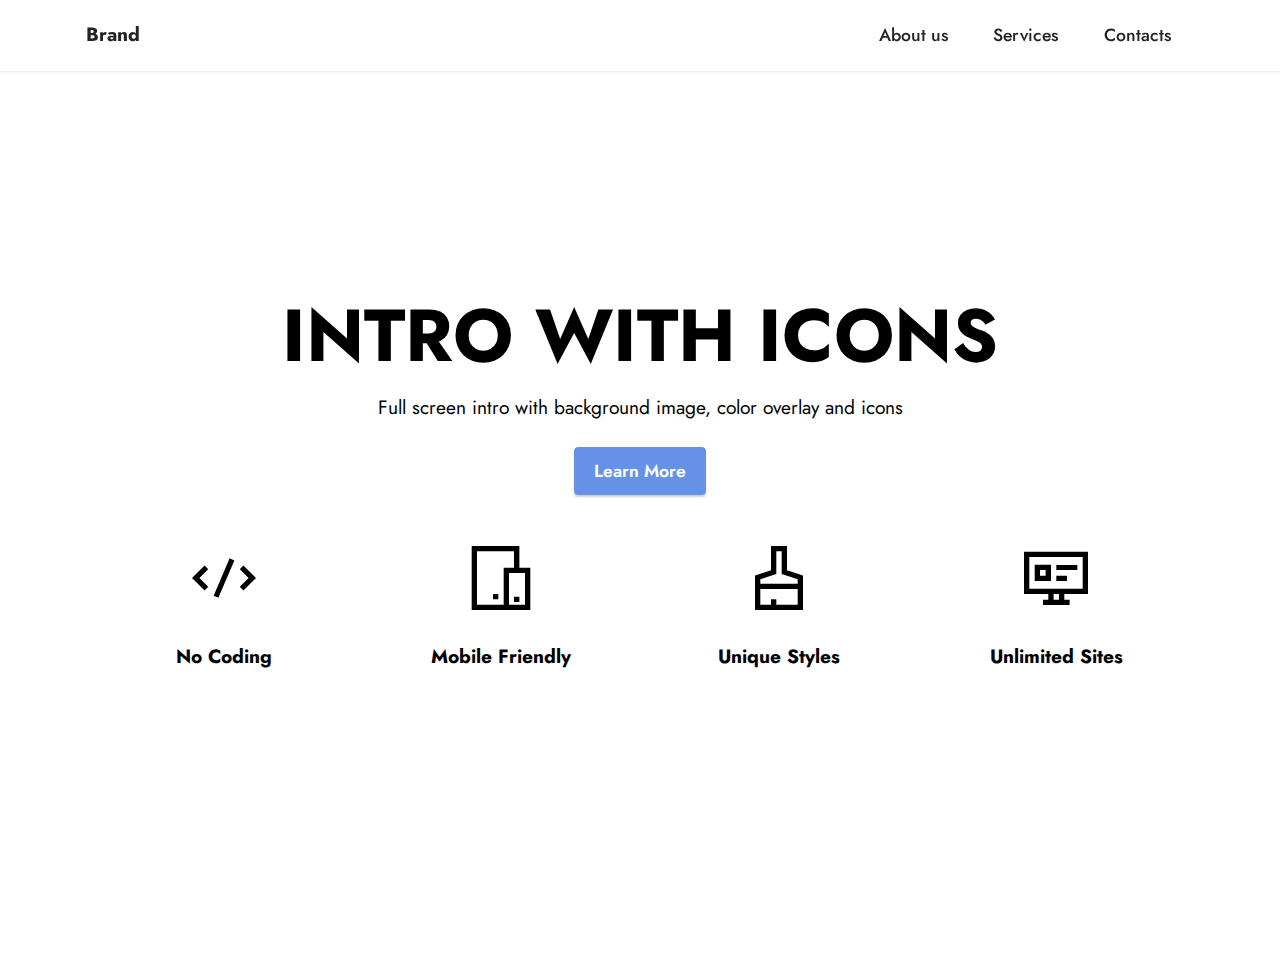
<file: index.html>
<!DOCTYPE html>
<html  >
<head>
  
  <meta charset="UTF-8">
  <meta http-equiv="X-UA-Compatible" content="IE=edge">
  
  <meta name="viewport" content="width=device-width, initial-scale=1, minimum-scale=1">
  <link rel="shortcut icon" href="assets/images/logo.png" type="image/x-icon">
  <meta name="description" content="">
  
  
  <title>Home</title>
  <link rel="stylesheet" href="assets/web/assets/mobirise-icons2/mobirise2.css">
  <link rel="stylesheet" href="assets/tether/tether.min.css">
  <link rel="stylesheet" href="assets/bootstrap/css/bootstrap.min.css">
  <link rel="stylesheet" href="assets/bootstrap/css/bootstrap-grid.min.css">
  <link rel="stylesheet" href="assets/bootstrap/css/bootstrap-reboot.min.css">
  <link rel="stylesheet" href="assets/dropdown/css/style.css">
  <link rel="stylesheet" href="assets/socicon/css/styles.css">
  <link rel="stylesheet" href="assets/theme/css/style.css">
  <link rel="preload" as="style" href="assets/mobirise/css/mbr-additional.css"><link rel="stylesheet" href="assets/mobirise/css/mbr-additional.css" type="text/css">
  
  
  
  
</head>
<body>
  
  <section class="menu menu1 cid-sl8aLsLgKq" once="menu" id="menu1-0">
    

    <nav class="navbar navbar-dropdown navbar-fixed-top navbar-expand-lg">
        <div class="container">
            <div class="navbar-brand">
                
                <span class="navbar-caption-wrap"><a class="navbar-caption text-black display-7" href="#">Brand</a></span>
            </div>
            <button class="navbar-toggler" type="button" data-toggle="collapse" data-target="#navbarSupportedContent" aria-controls="navbarNavAltMarkup" aria-expanded="false" aria-label="Toggle navigation">
                <div class="hamburger">
                    <span></span>
                    <span></span>
                    <span></span>
                    <span></span>
                </div>
            </button>
            <div class="collapse navbar-collapse" id="navbarSupportedContent">
                <ul class="navbar-nav nav-dropdown nav-right" data-app-modern-menu="true">
                    <li class="nav-item"><a class="nav-link link text-black display-4" href="#">
                            About us</a></li>
                    <li class="nav-item"><a class="nav-link link text-black display-4" href="#">
                            Services</a></li>
                    <li class="nav-item"><a class="nav-link link text-black display-4" href="#">Contacts</a>
                    </li>
                </ul>
                
                
            </div>
        </div>
    </nav>
</section>

<section class="header19 cid-sl8beKVR60 mbr-fullscreen" id="header19-1">

    

    

    <div class="container">
        <div class="media-container">
            <div class="col-md-12 align-center">
                <h1 class="mbr-section-title mbr-white mbr-bold mbr-fonts-style mb-3 display-1">
                    INTRO WITH ICONS
                </h1>
                <p class="mbr-text mbr-white mbr-fonts-style display-7">
                    Full screen intro with background image, color overlay and icons
                </p>
                <div class="mbr-section-btn align-center">
                    <a class="btn btn-primary display-4" href="#">Learn More</a>
                </div>

                <div class="row justify-content-center">
                    <div class="col-12 col-md-6 col-lg-3">
                        <div class="card-wrapper">
                            <div class="card-box align-center">
                                <span class="mbr-iconfont mobi-mbri-code mobi-mbri"></span>
                                <h4 class="card-title align-center mbr-black mbr-fonts-style display-7">
                                    <strong>No Coding</strong>
                                </h4>
                            </div>
                        </div>
                    </div>
                    <div class="col-12 col-md-6 col-lg-3">
                        <div class="card-wrapper">
                            <div class="card-box align-center">
                                <span class="mbr-iconfont mobi-mbri-devices mobi-mbri"></span>
                                <h4 class="card-title align-center mbr-black mbr-fonts-style display-7">
                                    <strong>Mobile Friendly</strong>
                                </h4>
                            </div>
                        </div>
                    </div>
                    <div class="col-12 col-md-6 col-lg-3">
                        <div class="card-wrapper">
                            <div class="card-box align-center">
                                <span class="mbr-iconfont mobi-mbri-website-theme-2 mobi-mbri"></span>
                                <h4 class="card-title align-center mbr-black mbr-fonts-style display-7">
                                    <strong>Unique Styles</strong>
                                </h4>
                            </div>
                        </div>
                    </div>
                    <div class="col-12 col-md-6 col-lg-3">
                        <div class="card-wrapper">
                            <div class="card-box align-center">
                                <span class="mbr-iconfont mobi-mbri-sites mobi-mbri"></span>
                                <h4 class="card-title align-center mbr-black mbr-fonts-style display-7">
                                    <strong>Unlimited Sites</strong>
                                </h4>
                            </div>
                        </div>
                    </div>
                </div>
            </div>
        </div>
    </div>
</section>


<script src="assets/web/assets/jquery/jquery.min.js"></script>
  <script src="assets/popper/popper.min.js"></script>
  <script src="assets/tether/tether.min.js"></script>
  <script src="assets/bootstrap/js/bootstrap.min.js"></script>
  <script src="assets/smoothscroll/smooth-scroll.js"></script>
  <script src="assets/dropdown/js/nav-dropdown.js"></script>
  <script src="assets/dropdown/js/navbar-dropdown.js"></script>
  <script src="assets/touchswipe/jquery.touch-swipe.min.js"></script>
  <script src="assets/vimeoplayer/jquery.mb.vimeo_player.js"></script>
  <script src="assets/theme/js/script.js"></script>
  
  
  
</body>
</html>
</file>
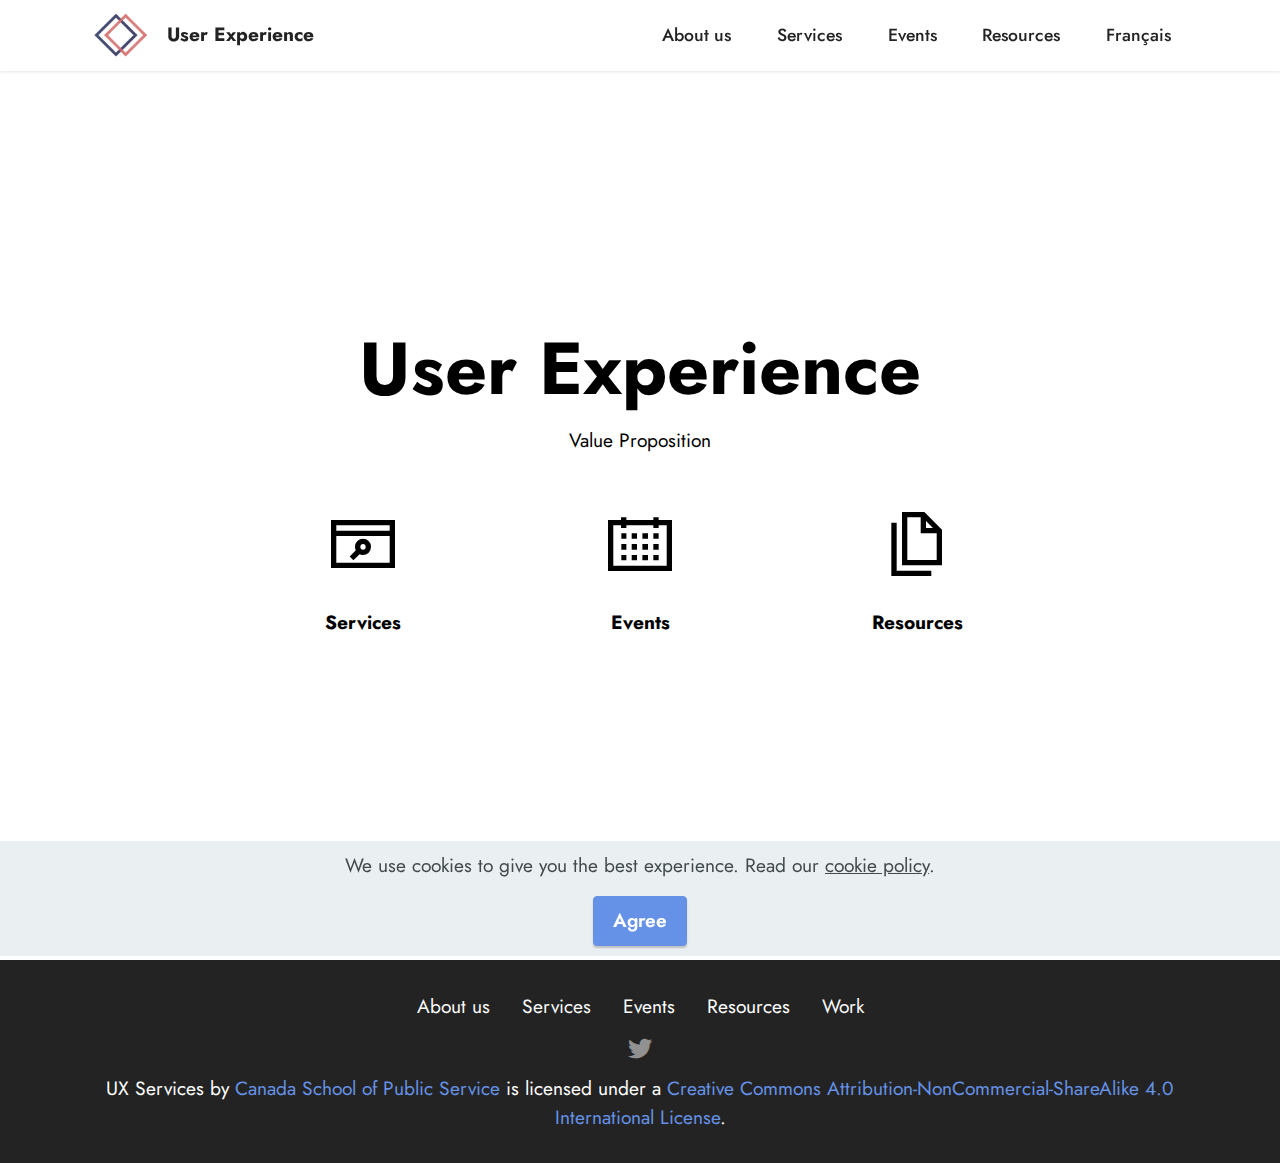
<file: home.html>
<!DOCTYPE html>
<html  >
<head>
  
  <meta charset="UTF-8">
  <meta http-equiv="X-UA-Compatible" content="IE=edge">
  
  <meta name="viewport" content="width=device-width, initial-scale=1, minimum-scale=1">
  <link rel="shortcut icon" href="assets/images/edtech-logo-may2020-logo-small-128x91-1.png" type="image/x-icon">
  <meta name="description" content="">
  
  
  <title>Home</title>
  <link rel="stylesheet" href="assets/web/assets/mobirise-icons2/mobirise2.css">
  <link rel="stylesheet" href="assets/tether/tether.min.css">
  <link rel="stylesheet" href="assets/bootstrap/css/bootstrap.min.css">
  <link rel="stylesheet" href="assets/bootstrap/css/bootstrap-grid.min.css">
  <link rel="stylesheet" href="assets/bootstrap/css/bootstrap-reboot.min.css">
  <link rel="stylesheet" href="assets/dropdown/css/style.css">
  <link rel="stylesheet" href="assets/socicon/css/styles.css">
  <link rel="stylesheet" href="assets/theme/css/style.css">
  <link rel="preload" as="style" href="assets/mobirise/css/mbr-additional.css"><link rel="stylesheet" href="assets/mobirise/css/mbr-additional.css" type="text/css">
  
  
  
  
<meta name="theme-color" content="#2f0943">
<link rel="manifest" href="manifest.json">
<script src="sw-connect.js"></script>
<meta name="apple-mobile-web-app-capable" content="yes">
<link rel="apple-touch-startup-image" media="(device-width: 320px) and (device-height: 568px) and (-webkit-device-pixel-ratio: 2) and (orientation: portrait)" href="assets/images/apple-launch-640x1136.png">
<link rel="apple-touch-startup-image" media="(device-width: 375px) and (device-height: 667px) and (-webkit-device-pixel-ratio: 2) and (orientation: portrait)" href="assets/images/apple-launch-750x1334.png">
<link rel="apple-touch-startup-image" media="(device-width: 414px) and (device-height: 736px) and (-webkit-device-pixel-ratio: 3) and (orientation: portrait)" href="assets/images/apple-launch-1242x2208.png">
<link rel="apple-touch-startup-image" media="(device-width: 375px) and (device-height: 812px) and (-webkit-device-pixel-ratio: 3) and (orientation: portrait)" href="assets/images/apple-launch-1125x2436.png">
<link rel="apple-touch-startup-image" media="(device-width: 768px) and (device-height: 1024px) and (-webkit-device-pixel-ratio: 2) and (orientation: portrait)" href="assets/images/apple-launch-1536x2048.png">
<link rel="apple-touch-startup-image" media="(device-width: 834px) and (device-height: 1112px) and (-webkit-device-pixel-ratio: 2) and (orientation: portrait)" href="assets/images/apple-launch-1668x2224.png">
<link rel="apple-touch-startup-image" media="(device-width: 1024px) and (device-height: 1366px) and (-webkit-device-pixel-ratio: 2) and (orientation: portrait)" href="assets/images/apple-launch-2048x2732.png">
<meta name="apple-mobile-web-app-status-bar-style" content="default">
<meta name="apple-mobile-web-app-title" content="UX Services">
<link rel="apple-touch-icon" href="apple-touch-icon.png"></head>
<body>
  
  <section class="menu menu1 cid-sl8aLsLgKq" once="menu" id="menu1-0">
    

    <nav class="navbar navbar-dropdown navbar-fixed-top navbar-expand-lg">
        <div class="container">
            <div class="navbar-brand">
                <span class="navbar-logo">
                    <a href="home.html">
                        <img src="assets/images/edtech-logo-may2020-logo-small-96x68.png" alt="" style="height: 3rem;">
                    </a>
                </span>
                <span class="navbar-caption-wrap"><a class="navbar-caption text-black display-7" href="#">User Experience</a></span>
            </div>
            <button class="navbar-toggler" type="button" data-toggle="collapse" data-target="#navbarSupportedContent" aria-controls="navbarNavAltMarkup" aria-expanded="false" aria-label="Toggle navigation">
                <div class="hamburger">
                    <span></span>
                    <span></span>
                    <span></span>
                    <span></span>
                </div>
            </button>
            <div class="collapse navbar-collapse" id="navbarSupportedContent">
                <ul class="navbar-nav nav-dropdown nav-right" data-app-modern-menu="true"><li class="nav-item"><a class="nav-link link text-black display-4" href="#">
                            About us</a></li>
                    <li class="nav-item"><a class="nav-link link text-black display-4" href="#">
                            Services</a></li><li class="nav-item"><a class="nav-link link text-black display-4" href="#">
                            Events</a></li><li class="nav-item"><a class="nav-link link text-black display-4" href="#">
                            Resources</a></li>
                    <li class="nav-item"><a class="nav-link link text-black display-4" href="#">Français</a>
                    </li></ul>
                
                
            </div>
        </div>
    </nav>
</section>

<section class="header19 cid-sl8beKVR60 mbr-fullscreen" id="header19-1">

    

    

    <div class="container">
        <div class="media-container">
            <div class="col-md-12 align-center">
                <h1 class="mbr-section-title mbr-white mbr-bold mbr-fonts-style mb-3 display-1">
                    User Experience</h1>
                <p class="mbr-text mbr-white mbr-fonts-style display-7">Value Proposition</p>
                

                <div class="row justify-content-center">
                    <div class="col-12 col-md-6 col-lg-3">
                        <div class="card-wrapper">
                            <div class="card-box align-center">
                                <span class="mbr-iconfont mobi-mbri-browse mobi-mbri"></span>
                                <h4 class="card-title align-center mbr-black mbr-fonts-style display-7">
                                    <strong>Services</strong>
                                </h4>
                            </div>
                        </div>
                    </div>
                    <div class="col-12 col-md-6 col-lg-3">
                        <div class="card-wrapper">
                            <div class="card-box align-center">
                                <span class="mbr-iconfont mobi-mbri-calendar mobi-mbri"></span>
                                <h4 class="card-title align-center mbr-black mbr-fonts-style display-7">
                                    <strong>Events</strong>
                                </h4>
                            </div>
                        </div>
                    </div>
                    <div class="col-12 col-md-6 col-lg-3">
                        <div class="card-wrapper">
                            <div class="card-box align-center">
                                <span class="mbr-iconfont mobi-mbri-pages mobi-mbri"></span>
                                <h4 class="card-title align-center mbr-black mbr-fonts-style display-7">
                                    <strong>Resources</strong>
                                </h4>
                            </div>
                        </div>
                    </div>
                    
                </div>
            </div>
        </div>
    </div>
</section>

<section class="footer3 cid-sl96H16Htk" once="footers" id="footer3-2">

    

    

    <div class="container">
        <div class="media-container-row align-center mbr-white">
            <div class="row row-links">
                <ul class="foot-menu">
                    
                    
                    
                    
                    
                <li class="foot-menu-item mbr-fonts-style display-7">
                        <a class="text-white" href="#" target="_blank">About us</a>
                    </li><li class="foot-menu-item mbr-fonts-style display-7">
                        <a class="text-white" href="#" target="_blank">Services</a>
                    </li><li class="foot-menu-item mbr-fonts-style display-7">
                        <a class="text-white" href="#" target="_blank">E</a>vents
                    </li><li class="foot-menu-item mbr-fonts-style display-7">Resources</li><li class="foot-menu-item mbr-fonts-style display-7">
                        <a class="text-white" href="#" target="_blank">Work</a>
                    </li></ul>
            </div>
            <div class="row social-row">
                <div class="social-list align-right pb-2">
                    
                    
                    
                    
                    
                    
                <div class="soc-item">
                        <a href="https://twitter.com/edtech_gc?s=20" target="_blank">
                            <span class="mbr-iconfont mbr-iconfont-social socicon-twitter socicon"></span>
                        </a>
                    </div></div>
            </div>
            <div class="row row-copirayt">
                <p class="mbr-text mb-0 mbr-fonts-style mbr-white align-center display-7">
                   <span xmlns:dct="http://purl.org/dc/terms/" property="dct:title">UX Services</span> by <a xmlns:cc="http://creativecommons.org/ns#" href="https://www.csps-efpc.gc.ca/" property="cc:attributionName" rel="cc:attributionURL">Canada School of Public Service</a> is licensed under a <a rel="license" href="http://creativecommons.org/licenses/by-nc-sa/4.0/">Creative Commons Attribution-NonCommercial-ShareAlike 4.0 International License</a>.
                </p>
            </div>
        </div>
    </div>
</section>


<script src="assets/web/assets/jquery/jquery.min.js"></script>
  <script src="assets/popper/popper.min.js"></script>
  <script src="assets/tether/tether.min.js"></script>
  <script src="assets/bootstrap/js/bootstrap.min.js"></script>
  <script src="assets/web/assets/cookies-alert-plugin/cookies-alert-core.js"></script>
  <script src="assets/web/assets/cookies-alert-plugin/cookies-alert-script.js"></script>
  <script src="assets/smoothscroll/smooth-scroll.js"></script>
  <script src="assets/dropdown/js/nav-dropdown.js"></script>
  <script src="assets/dropdown/js/navbar-dropdown.js"></script>
  <script src="assets/touchswipe/jquery.touch-swipe.min.js"></script>
  <script src="assets/vimeoplayer/jquery.mb.vimeo_player.js"></script>
  <script src="assets/theme/js/script.js"></script>
  
  <!-- Accessibility Code for "learn-apprendre.github.io" --> <script> window.interdeal = { "sitekey": "0e86ae3c77613acdb0a4cb502d460d16", "Position": "Left", "Menulang": "EN-CA", "domains": { "js": "https://cdn.equalweb.com/", "acc": "https://access.equalweb.com/" }, "btnStyle": { "icon": { "type": 1, "shape": "circle", "outline": false }, "color": { "main": "#171d2d", "second": "" } } }; (function(doc, head, body){ var coreCall = doc.createElement('script'); coreCall.src = 'https://cdn.equalweb.com/core/2.1.8/accessibility.js'; coreCall.defer = true; coreCall.integrity = 'sha512-tA0/58RaxqQMY+p5wW7LgZM88ckav7DG0iT6VEUqGVyFvH6PcFkmMVuWQgqftDp3BYYHxjeYTAX14Ct7DS/fRQ=='; coreCall.crossOrigin = 'anonymous'; coreCall.setAttribute('data-cfasync', true ); body? body.appendChild(coreCall) : head.appendChild(coreCall); })(document, document.head, document.body); </script>
  
<input name="cookieData" type="hidden" data-cookie-customDialogSelector='null' data-cookie-colorText='#424a4d' data-cookie-colorBg='rgba(234, 239, 241, 0.99)' data-cookie-textButton='Agree' data-cookie-colorButton='' data-cookie-colorLink='#424a4d' data-cookie-underlineLink='true' data-cookie-text="We use cookies to give you the best experience. Read our <a href='https://www.csps-efpc.gc.ca/termsandconditions/index-eng.aspx#pn'>cookie policy</a>.">
  </body>
</html>
</file>
<file: assets/web/assets/mobirise-icons2/mobirise2.css>
@font-face {
  font-family: 'Moririse2';
  font-display: swap;
  src:  url('mobirise2.eot?f2bix4');
  src:  url('mobirise2.eot?f2bix4#iefix') format('embedded-opentype'),
    url('mobirise2.ttf?f2bix4') format('truetype'),
    url('mobirise2.woff?f2bix4') format('woff'),
    url('mobirise2.svg?f2bix4#mobirise2') format('svg');
  font-weight: normal;
  font-style: normal;
}

[class^="mobi-"], [class*=" mobi-"] {
  /* use !important to prevent issues with browser extensions that change fonts */
  font-family: 'Moririse2' !important;
  speak: none;
  font-style: normal;
  font-weight: normal;
  font-variant: normal;
  text-transform: none;
  line-height: 1;

  /* Better Font Rendering =========== */
  -webkit-font-smoothing: antialiased;
  -moz-osx-font-smoothing: grayscale;
}

.mobi-mbri-add-submenu:before {
  content: "\e900";
}
.mobi-mbri-alert:before {
  content: "\e901";
}
.mobi-mbri-align-center:before {
  content: "\e902";
}
.mobi-mbri-align-justify:before {
  content: "\e903";
}
.mobi-mbri-align-left:before {
  content: "\e904";
}
.mobi-mbri-align-right:before {
  content: "\e905";
}
.mobi-mbri-android:before {
  content: "\e906";
}
.mobi-mbri-apple:before {
  content: "\e907";
}
.mobi-mbri-arrow-down:before {
  content: "\e908";
}
.mobi-mbri-arrow-next:before {
  content: "\e909";
}
.mobi-mbri-arrow-prev:before {
  content: "\e90a";
}
.mobi-mbri-arrow-up:before {
  content: "\e90b";
}
.mobi-mbri-bold:before {
  content: "\e90c";
}
.mobi-mbri-bookmark:before {
  content: "\e90d";
}
.mobi-mbri-bootstrap:before {
  content: "\e90e";
}
.mobi-mbri-briefcase:before {
  content: "\e90f";
}
.mobi-mbri-browse:before {
  content: "\e910";
}
.mobi-mbri-bulleted-list:before {
  content: "\e911";
}
.mobi-mbri-calendar:before {
  content: "\e912";
}
.mobi-mbri-camera:before {
  content: "\e913";
}
.mobi-mbri-cart-add:before {
  content: "\e914";
}
.mobi-mbri-cart-full:before {
  content: "\e915";
}
.mobi-mbri-cash:before {
  content: "\e916";
}
.mobi-mbri-change-style:before {
  content: "\e917";
}
.mobi-mbri-chat:before {
  content: "\e918";
}
.mobi-mbri-clock:before {
  content: "\e919";
}
.mobi-mbri-close:before {
  content: "\e91a";
}
.mobi-mbri-cloud:before {
  content: "\e91b";
}
.mobi-mbri-code:before {
  content: "\e91c";
}
.mobi-mbri-contact-form:before {
  content: "\e91d";
}
.mobi-mbri-credit-card:before {
  content: "\e91e";
}
.mobi-mbri-cursor-click:before {
  content: "\e91f";
}
.mobi-mbri-cust-feedback:before {
  content: "\e920";
}
.mobi-mbri-database:before {
  content: "\e921";
}
.mobi-mbri-delivery:before {
  content: "\e922";
}
.mobi-mbri-desktop:before {
  content: "\e923";
}
.mobi-mbri-devices:before {
  content: "\e924";
}
.mobi-mbri-down:before {
  content: "\e925";
}
.mobi-mbri-download-2:before {
  content: "\e926";
}
.mobi-mbri-download:before {
  content: "\e927";
}
.mobi-mbri-drag-n-drop-2:before {
  content: "\e928";
}
.mobi-mbri-drag-n-drop:before {
  content: "\e929";
}
.mobi-mbri-edit-2:before {
  content: "\e92a";
}
.mobi-mbri-edit:before {
  content: "\e92b";
}
.mobi-mbri-error:before {
  content: "\e92c";
}
.mobi-mbri-extension:before {
  content: "\e92d";
}
.mobi-mbri-features:before {
  content: "\e92e";
}
.mobi-mbri-file:before {
  content: "\e92f";
}
.mobi-mbri-flag:before {
  content: "\e930";
}
.mobi-mbri-folder:before {
  content: "\e931";
}
.mobi-mbri-gift:before {
  content: "\e932";
}
.mobi-mbri-github:before {
  content: "\e933";
}
.mobi-mbri-globe-2:before {
  content: "\e934";
}
.mobi-mbri-globe:before {
  content: "\e935";
}
.mobi-mbri-growing-chart:before {
  content: "\e936";
}
.mobi-mbri-hearth:before {
  content: "\e937";
}
.mobi-mbri-help:before {
  content: "\e938";
}
.mobi-mbri-home:before {
  content: "\e939";
}
.mobi-mbri-hot-cup:before {
  content: "\e93a";
}
.mobi-mbri-idea:before {
  content: "\e93b";
}
.mobi-mbri-image-gallery:before {
  content: "\e93c";
}
.mobi-mbri-image-slider:before {
  content: "\e93d";
}
.mobi-mbri-info:before {
  content: "\e93e";
}
.mobi-mbri-italic:before {
  content: "\e93f";
}
.mobi-mbri-key:before {
  content: "\e940";
}
.mobi-mbri-laptop:before {
  content: "\e941";
}
.mobi-mbri-layers:before {
  content: "\e942";
}
.mobi-mbri-left-right:before {
  content: "\e943";
}
.mobi-mbri-left:before {
  content: "\e944";
}
.mobi-mbri-letter:before {
  content: "\e945";
}
.mobi-mbri-like:before {
  content: "\e946";
}
.mobi-mbri-link:before {
  content: "\e947";
}
.mobi-mbri-lock:before {
  content: "\e948";
}
.mobi-mbri-login:before {
  content: "\e949";
}
.mobi-mbri-logout:before {
  content: "\e94a";
}
.mobi-mbri-magic-stick:before {
  content: "\e94b";
}
.mobi-mbri-map-pin:before {
  content: "\e94c";
}
.mobi-mbri-menu:before {
  content: "\e94d";
}
.mobi-mbri-mobile-2:before {
  content: "\e94e";
}
.mobi-mbri-mobile-horizontal:before {
  content: "\e94f";
}
.mobi-mbri-mobile:before {
  content: "\e950";
}
.mobi-mbri-mobirise:before {
  content: "\e951";
}
.mobi-mbri-more-horizontal:before {
  content: "\e952";
}
.mobi-mbri-more-vertical:before {
  content: "\e953";
}
.mobi-mbri-music:before {
  content: "\e954";
}
.mobi-mbri-new-file:before {
  content: "\e955";
}
.mobi-mbri-numbered-list:before {
  content: "\e956";
}
.mobi-mbri-opened-folder:before {
  content: "\e957";
}
.mobi-mbri-pages:before {
  content: "\e958";
}
.mobi-mbri-paper-plane:before {
  content: "\e959";
}
.mobi-mbri-paperclip:before {
  content: "\e95a";
}
.mobi-mbri-phone:before {
  content: "\e95b";
}
.mobi-mbri-photo:before {
  content: "\e95c";
}
.mobi-mbri-photos:before {
  content: "\e95d";
}
.mobi-mbri-pin:before {
  content: "\e95e";
}
.mobi-mbri-play:before {
  content: "\e95f";
}
.mobi-mbri-plus:before {
  content: "\e960";
}
.mobi-mbri-preview:before {
  content: "\e961";
}
.mobi-mbri-print:before {
  content: "\e962";
}
.mobi-mbri-protect:before {
  content: "\e963";
}
.mobi-mbri-question:before {
  content: "\e964";
}
.mobi-mbri-quote-left:before {
  content: "\e965";
}
.mobi-mbri-quote-right:before {
  content: "\e966";
}
.mobi-mbri-redo:before {
  content: "\e967";
}
.mobi-mbri-refresh:before {
  content: "\e968";
}
.mobi-mbri-responsive-2:before {
  content: "\e969";
}
.mobi-mbri-responsive:before {
  content: "\e96a";
}
.mobi-mbri-right:before {
  content: "\e96b";
}
.mobi-mbri-rocket:before {
  content: "\e96c";
}
.mobi-mbri-sad-face:before {
  content: "\e96d";
}
.mobi-mbri-sale:before {
  content: "\e96e";
}
.mobi-mbri-save:before {
  content: "\e96f";
}
.mobi-mbri-search:before {
  content: "\e970";
}
.mobi-mbri-setting-2:before {
  content: "\e971";
}
.mobi-mbri-setting-3:before {
  content: "\e972";
}
.mobi-mbri-setting:before {
  content: "\e973";
}
.mobi-mbri-share:before {
  content: "\e974";
}
.mobi-mbri-shopping-bag:before {
  content: "\e975";
}
.mobi-mbri-shopping-basket:before {
  content: "\e976";
}
.mobi-mbri-shopping-cart:before {
  content: "\e977";
}
.mobi-mbri-sites:before {
  content: "\e978";
}
.mobi-mbri-smile-face:before {
  content: "\e979";
}
.mobi-mbri-speed:before {
  content: "\e97a";
}
.mobi-mbri-star:before {
  content: "\e97b";
}
.mobi-mbri-success:before {
  content: "\e97c";
}
.mobi-mbri-sun:before {
  content: "\e97d";
}
.mobi-mbri-sun2:before {
  content: "\e97e";
}
.mobi-mbri-tablet-vertical:before {
  content: "\e97f";
}
.mobi-mbri-tablet:before {
  content: "\e980";
}
.mobi-mbri-target:before {
  content: "\e981";
}
.mobi-mbri-timer:before {
  content: "\e982";
}
.mobi-mbri-to-ftp:before {
  content: "\e983";
}
.mobi-mbri-to-local-drive:before {
  content: "\e984";
}
.mobi-mbri-touch-swipe:before {
  content: "\e985";
}
.mobi-mbri-touch:before {
  content: "\e986";
}
.mobi-mbri-trash:before {
  content: "\e987";
}
.mobi-mbri-underline:before {
  content: "\e988";
}
.mobi-mbri-undo:before {
  content: "\e989";
}
.mobi-mbri-unlink:before {
  content: "\e98a";
}
.mobi-mbri-unlock:before {
  content: "\e98b";
}
.mobi-mbri-up-down:before {
  content: "\e98c";
}
.mobi-mbri-up:before {
  content: "\e98d";
}
.mobi-mbri-update:before {
  content: "\e98e";
}
.mobi-mbri-upload-2:before {
  content: "\e98f";
}
.mobi-mbri-upload:before {
  content: "\e990";
}
.mobi-mbri-user-2:before {
  content: "\e991";
}
.mobi-mbri-user:before {
  content: "\e992";
}
.mobi-mbri-users:before {
  content: "\e993";
}
.mobi-mbri-video-play:before {
  content: "\e994";
}
.mobi-mbri-video:before {
  content: "\e995";
}
.mobi-mbri-watch:before {
  content: "\e996";
}
.mobi-mbri-website-theme-2:before {
  content: "\e997";
}
.mobi-mbri-website-theme:before {
  content: "\e998";
}
.mobi-mbri-wifi:before {
  content: "\e999";
}
.mobi-mbri-windows:before {
  content: "\e99a";
}
.mobi-mbri-zoom-in:before {
  content: "\e99b";
}
.mobi-mbri-zoom-out:before {
  content: "\e99c";
}
</file>
<file: assets/dropdown/css/style.css>
.navbar-dropdown {
  left: 0;
  padding: 0;
  position: absolute;
  right: 0;
  top: 0;
  transition: all 0.45s ease;
  z-index: 1030;
  background: #282828; }
  .navbar-dropdown .navbar-logo {
    margin-right: 0.8rem;
    transition: margin 0.3s ease-in-out;
    vertical-align: middle; }
    .navbar-dropdown .navbar-logo img {
      height: 3.125rem;
      transition: all 0.3s ease-in-out; }
    .navbar-dropdown .navbar-logo.mbr-iconfont {
      font-size: 3.125rem;
      line-height: 3.125rem; }
  .navbar-dropdown .navbar-caption {
    font-weight: 700;
    white-space: normal;
    vertical-align: -4px;
    line-height: 3.125rem !important; }
    .navbar-dropdown .navbar-caption, .navbar-dropdown .navbar-caption:hover {
      color: inherit;
      text-decoration: none; }
  .navbar-dropdown .mbr-iconfont + .navbar-caption {
    vertical-align: -1px; }
  .navbar-dropdown.navbar-fixed-top {
    position: fixed; }
  .navbar-dropdown .navbar-brand span {
    vertical-align: -4px; }
  .navbar-dropdown.bg-color.transparent {
    background: none; }
  .navbar-dropdown.navbar-short .navbar-brand {
    padding: 0.625rem 0; }
    .navbar-dropdown.navbar-short .navbar-brand span {
      vertical-align: -1px; }
  .navbar-dropdown.navbar-short .navbar-caption {
    line-height: 2.375rem !important;
    vertical-align: -2px; }
  .navbar-dropdown.navbar-short .navbar-logo {
    margin-right: 0.5rem; }
    .navbar-dropdown.navbar-short .navbar-logo img {
      height: 2.375rem; }
    .navbar-dropdown.navbar-short .navbar-logo.mbr-iconfont {
      font-size: 2.375rem;
      line-height: 2.375rem; }
  .navbar-dropdown.navbar-short .mbr-table-cell {
    height: 3.625rem; }
  .navbar-dropdown .navbar-close {
    left: 0.6875rem;
    position: fixed;
    top: 0.75rem;
    z-index: 1000; }
  .navbar-dropdown .hamburger-icon {
    content: "";
    display: inline-block;
    vertical-align: middle;
    width: 16px;
    -webkit-box-shadow: 0 -6px 0 1px #282828,0 0 0 1px #282828,0 6px 0 1px #282828;
    -moz-box-shadow: 0 -6px 0 1px #282828,0 0 0 1px #282828,0 6px 0 1px #282828;
    box-shadow: 0 -6px 0 1px #282828,0 0 0 1px #282828,0 6px 0 1px #282828; }

.dropdown-menu .dropdown-toggle[data-toggle="dropdown-submenu"]::after {
  border-bottom: 0.35em solid transparent;
  border-left: 0.35em solid;
  border-right: 0;
  border-top: 0.35em solid transparent;
  margin-left: 0.3rem; }

.dropdown-menu .dropdown-item:focus {
  outline: 0; }

.nav-dropdown {
  font-size: 0.75rem;
  font-weight: 500;
  height: auto !important; }
  .nav-dropdown .nav-btn {
    padding-left: 1rem; }
  .nav-dropdown .link {
    margin: .667em 1.667em;
    font-weight: 500;
    padding: 0;
    transition: color .2s ease-in-out; }
    .nav-dropdown .link.dropdown-toggle {
      margin-right: 2.583em; }
      .nav-dropdown .link.dropdown-toggle::after {
        margin-left: .25rem;
        border-top: 0.35em solid;
        border-right: 0.35em solid transparent;
        border-left: 0.35em solid transparent;
        border-bottom: 0; }
      .nav-dropdown .link.dropdown-toggle[aria-expanded="true"] {
        margin: 0;
        padding: 0.667em 3.263em  0.667em 1.667em; }
  .nav-dropdown .link::after,
  .nav-dropdown .dropdown-item::after {
    color: inherit; }
  .nav-dropdown .btn {
    font-size: 0.75rem;
    font-weight: 700;
    letter-spacing: 0;
    margin-bottom: 0;
    padding-left: 1.25rem;
    padding-right: 1.25rem; }
  .nav-dropdown .dropdown-menu {
    border-radius: 0;
    border: 0;
    left: 0;
    margin: 0;
    padding-bottom: 1.25rem;
    padding-top: 1.25rem;
    position: relative; }
  .nav-dropdown .dropdown-submenu {
    margin-left: 0.125rem;
    top: 0; }
  .nav-dropdown .dropdown-item {
    font-weight: 500;
    line-height: 2;
    padding: 0.3846em 4.615em 0.3846em 1.5385em;
    position: relative;
    transition: color .2s ease-in-out, background-color .2s ease-in-out; }
    .nav-dropdown .dropdown-item::after {
      margin-top: -0.3077em;
      position: absolute;
      right: 1.1538em;
      top: 50%; }
    .nav-dropdown .dropdown-item:focus, .nav-dropdown .dropdown-item:hover {
      background: none; }

@media (max-width: 767px) {
  .nav-dropdown.navbar-toggleable-sm {
    bottom: 0;
    display: none;
    left: 0;
    overflow-x: hidden;
    position: fixed;
    top: 0;
    transform: translateX(-100%);
    -ms-transform: translateX(-100%);
    -webkit-transform: translateX(-100%);
    width: 18.75rem;
    z-index: 999; } }
.nav-dropdown.navbar-toggleable-xl {
  bottom: 0;
  display: none;
  left: 0;
  overflow-x: hidden;
  position: fixed;
  top: 0;
  transform: translateX(-100%);
  -ms-transform: translateX(-100%);
  -webkit-transform: translateX(-100%);
  width: 18.75rem;
  z-index: 999; }

.nav-dropdown-sm {
  display: block !important;
  overflow-x: hidden;
  overflow: auto;
  padding-top: 3.875rem; }
  .nav-dropdown-sm::after {
    content: "";
    display: block;
    height: 3rem;
    width: 100%; }
  .nav-dropdown-sm.collapse.in ~ .navbar-close {
    display: block !important; }
  .nav-dropdown-sm.collapsing, .nav-dropdown-sm.collapse.in {
    transform: translateX(0);
    -ms-transform: translateX(0);
    -webkit-transform: translateX(0);
    transition: all 0.25s ease-out;
    -webkit-transition: all 0.25s ease-out;
    background: #282828; }
  .nav-dropdown-sm.collapsing[aria-expanded="false"] {
    transform: translateX(-100%);
    -ms-transform: translateX(-100%);
    -webkit-transform: translateX(-100%); }
  .nav-dropdown-sm .nav-item {
    display: block;
    margin-left: 0 !important;
    padding-left: 0; }
  .nav-dropdown-sm .link,
  .nav-dropdown-sm .dropdown-item {
    border-top: 1px dotted rgba(255, 255, 255, 0.1);
    font-size: 0.8125rem;
    line-height: 1.6;
    margin: 0 !important;
    padding: 0.875rem 2.4rem 0.875rem 1.5625rem !important;
    position: relative;
    white-space: normal; }
    .nav-dropdown-sm .link:focus, .nav-dropdown-sm .link:hover,
    .nav-dropdown-sm .dropdown-item:focus,
    .nav-dropdown-sm .dropdown-item:hover {
      background: rgba(0, 0, 0, 0.2) !important;
      color: #c0a375; }
  .nav-dropdown-sm .nav-btn {
    position: relative;
    padding: 1.5625rem 1.5625rem 0 1.5625rem; }
    .nav-dropdown-sm .nav-btn::before {
      border-top: 1px dotted rgba(255, 255, 255, 0.1);
      content: "";
      left: 0;
      position: absolute;
      top: 0;
      width: 100%; }
    .nav-dropdown-sm .nav-btn + .nav-btn {
      padding-top: 0.625rem; }
      .nav-dropdown-sm .nav-btn + .nav-btn::before {
        display: none; }
  .nav-dropdown-sm .btn {
    padding: 0.625rem 0; }
  .nav-dropdown-sm .dropdown-toggle[data-toggle="dropdown-submenu"]::after {
    margin-left: .25rem;
    border-top: 0.35em solid;
    border-right: 0.35em solid transparent;
    border-left: 0.35em solid transparent;
    border-bottom: 0; }
  .nav-dropdown-sm .dropdown-toggle[data-toggle="dropdown-submenu"][aria-expanded="true"]::after {
    border-top: 0;
    border-right: 0.35em solid transparent;
    border-left: 0.35em solid transparent;
    border-bottom: 0.35em solid; }
  .nav-dropdown-sm .dropdown-menu {
    margin: 0;
    padding: 0;
    position: relative;
    top: 0;
    left: 0;
    width: 100%;
    border: 0;
    float: none;
    border-radius: 0;
    background: none; }
  .nav-dropdown-sm .dropdown-submenu {
    left: 100%;
    margin-left: 0.125rem;
    margin-top: -1.25rem;
    top: 0; }

.navbar-toggleable-sm .nav-dropdown .dropdown-menu {
  position: absolute; }

.navbar-toggleable-sm .nav-dropdown .dropdown-submenu {
  left: 100%;
  margin-left: 0.125rem;
  margin-top: -1.25rem;
  top: 0; }

.navbar-toggleable-sm.opened .nav-dropdown .dropdown-menu {
  position: relative; }

.navbar-toggleable-sm.opened .nav-dropdown .dropdown-submenu {
  left: 0;
  margin-left: 00rem;
  margin-top: 0rem;
  top: 0; }

.is-builder .nav-dropdown.collapsing {
  transition: none !important; }

/*# sourceMappingURL=style.css.map */
</file>
<file: assets/socicon/css/styles.css>
@charset "UTF-8";

@font-face {
  font-family: 'Socicon';
  src:  url('../fonts/socicon.eot');
  src:  url('../fonts/socicon.eot?#iefix') format('embedded-opentype'),
    url('../fonts/socicon.woff2') format('woff2'),
    url('../fonts/socicon.ttf') format('truetype'),
    url('../fonts/socicon.woff') format('woff'),
    url('../fonts/socicon.svg#socicon') format('svg');
  font-weight: normal;
  font-style: normal;
}

[data-icon]:before {
  font-family: "socicon" !important;
  content: attr(data-icon);
  font-style: normal !important;
  font-weight: normal !important;
  font-variant: normal !important;
  text-transform: none !important;
  speak: none;
  line-height: 1;
  -webkit-font-smoothing: antialiased;
  -moz-osx-font-smoothing: grayscale;
}

[class^="socicon-"], [class*=" socicon-"] {
  /* use !important to prevent issues with browser extensions that change fonts */
  font-family: 'Socicon' !important;
  speak: none;
  font-style: normal;
  font-weight: normal;
  font-variant: normal;
  text-transform: none;
  line-height: 1;

  /* Better Font Rendering =========== */
  -webkit-font-smoothing: antialiased;
  -moz-osx-font-smoothing: grayscale;
}

.socicon-eitaa:before {
  content: "\e97c";
}
.socicon-soroush:before {
  content: "\e97d";
}
.socicon-bale:before {
  content: "\e97e";
}
.socicon-zazzle:before {
  content: "\e97b";
}
.socicon-society6:before {
  content: "\e97a";
}
.socicon-redbubble:before {
  content: "\e979";
}
.socicon-avvo:before {
  content: "\e978";
}
.socicon-stitcher:before {
  content: "\e977";
}
.socicon-googlehangouts:before {
  content: "\e974";
}
.socicon-dlive:before {
  content: "\e975";
}
.socicon-vsco:before {
  content: "\e976";
}
.socicon-flipboard:before {
  content: "\e973";
}
.socicon-ubuntu:before {
  content: "\e958";
}
.socicon-artstation:before {
  content: "\e959";
}
.socicon-invision:before {
  content: "\e95a";
}
.socicon-torial:before {
  content: "\e95b";
}
.socicon-collectorz:before {
  content: "\e95c";
}
.socicon-seenthis:before {
  content: "\e95d";
}
.socicon-googleplaymusic:before {
  content: "\e95e";
}
.socicon-debian:before {
  content: "\e95f";
}
.socicon-filmfreeway:before {
  content: "\e960";
}
.socicon-gnome:before {
  content: "\e961";
}
.socicon-itchio:before {
  content: "\e962";
}
.socicon-jamendo:before {
  content: "\e963";
}
.socicon-mix:before {
  content: "\e964";
}
.socicon-sharepoint:before {
  content: "\e965";
}
.socicon-tinder:before {
  content: "\e966";
}
.socicon-windguru:before {
  content: "\e967";
}
.socicon-cdbaby:before {
  content: "\e968";
}
.socicon-elementaryos:before {
  content: "\e969";
}
.socicon-stage32:before {
  content: "\e96a";
}
.socicon-tiktok:before {
  content: "\e96b";
}
.socicon-gitter:before {
  content: "\e96c";
}
.socicon-letterboxd:before {
  content: "\e96d";
}
.socicon-threema:before {
  content: "\e96e";
}
.socicon-splice:before {
  content: "\e96f";
}
.socicon-metapop:before {
  content: "\e970";
}
.socicon-naver:before {
  content: "\e971";
}
.socicon-remote:before {
  content: "\e972";
}
.socicon-internet:before {
  content: "\e957";
}
.socicon-moddb:before {
  content: "\e94b";
}
.socicon-indiedb:before {
  content: "\e94c";
}
.socicon-traxsource:before {
  content: "\e94d";
}
.socicon-gamefor:before {
  content: "\e94e";
}
.socicon-pixiv:before {
  content: "\e94f";
}
.socicon-myanimelist:before {
  content: "\e950";
}
.socicon-blackberry:before {
  content: "\e951";
}
.socicon-wickr:before {
  content: "\e952";
}
.socicon-spip:before {
  content: "\e953";
}
.socicon-napster:before {
  content: "\e954";
}
.socicon-beatport:before {
  content: "\e955";
}
.socicon-hackerone:before {
  content: "\e956";
}
.socicon-hackernews:before {
  content: "\e946";
}
.socicon-smashwords:before {
  content: "\e947";
}
.socicon-kobo:before {
  content: "\e948";
}
.socicon-bookbub:before {
  content: "\e949";
}
.socicon-mailru:before {
  content: "\e94a";
}
.socicon-gitlab:before {
  content: "\e945";
}
.socicon-instructables:before {
  content: "\e944";
}
.socicon-portfolio:before {
  content: "\e943";
}
.socicon-codered:before {
  content: "\e940";
}
.socicon-origin:before {
  content: "\e941";
}
.socicon-nextdoor:before {
  content: "\e942";
}
.socicon-udemy:before {
  content: "\e93f";
}
.socicon-livemaster:before {
  content: "\e93e";
}
.socicon-crunchbase:before {
  content: "\e93b";
}
.socicon-homefy:before {
  content: "\e93c";
}
.socicon-calendly:before {
  content: "\e93d";
}
.socicon-realtor:before {
  content: "\e90f";
}
.socicon-tidal:before {
  content: "\e910";
}
.socicon-qobuz:before {
  content: "\e911";
}
.socicon-natgeo:before {
  content: "\e912";
}
.socicon-mastodon:before {
  content: "\e913";
}
.socicon-unsplash:before {
  content: "\e914";
}
.socicon-homeadvisor:before {
  content: "\e915";
}
.socicon-angieslist:before {
  content: "\e916";
}
.socicon-codepen:before {
  content: "\e917";
}
.socicon-slack:before {
  content: "\e918";
}
.socicon-openaigym:before {
  content: "\e919";
}
.socicon-logmein:before {
  content: "\e91a";
}
.socicon-fiverr:before {
  content: "\e91b";
}
.socicon-gotomeeting:before {
  content: "\e91c";
}
.socicon-aliexpress:before {
  content: "\e91d";
}
.socicon-guru:before {
  content: "\e91e";
}
.socicon-appstore:before {
  content: "\e91f";
}
.socicon-homes:before {
  content: "\e920";
}
.socicon-zoom:before {
  content: "\e921";
}
.socicon-alibaba:before {
  content: "\e922";
}
.socicon-craigslist:before {
  content: "\e923";
}
.socicon-wix:before {
  content: "\e924";
}
.socicon-redfin:before {
  content: "\e925";
}
.socicon-googlecalendar:before {
  content: "\e926";
}
.socicon-shopify:before {
  content: "\e927";
}
.socicon-freelancer:before {
  content: "\e928";
}
.socicon-seedrs:before {
  content: "\e929";
}
.socicon-bing:before {
  content: "\e92a";
}
.socicon-doodle:before {
  content: "\e92b";
}
.socicon-bonanza:before {
  content: "\e92c";
}
.socicon-squarespace:before {
  content: "\e92d";
}
.socicon-toptal:before {
  content: "\e92e";
}
.socicon-gust:before {
  content: "\e92f";
}
.socicon-ask:before {
  content: "\e930";
}
.socicon-trulia:before {
  content: "\e931";
}
.socicon-loomly:before {
  content: "\e932";
}
.socicon-ghost:before {
  content: "\e933";
}
.socicon-upwork:before {
  content: "\e934";
}
.socicon-fundable:before {
  content: "\e935";
}
.socicon-booking:before {
  content: "\e936";
}
.socicon-googlemaps:before {
  content: "\e937";
}
.socicon-zillow:before {
  content: "\e938";
}
.socicon-niconico:before {
  content: "\e939";
}
.socicon-toneden:before {
  content: "\e93a";
}
.socicon-augment:before {
  content: "\e908";
}
.socicon-bitbucket:before {
  content: "\e909";
}
.socicon-fyuse:before {
  content: "\e90a";
}
.socicon-yt-gaming:before {
  content: "\e90b";
}
.socicon-sketchfab:before {
  content: "\e90c";
}
.socicon-mobcrush:before {
  content: "\e90d";
}
.socicon-microsoft:before {
  content: "\e90e";
}
.socicon-pandora:before {
  content: "\e907";
}
.socicon-messenger:before {
  content: "\e906";
}
.socicon-gamewisp:before {
  content: "\e905";
}
.socicon-bloglovin:before {
  content: "\e904";
}
.socicon-tunein:before {
  content: "\e903";
}
.socicon-gamejolt:before {
  content: "\e901";
}
.socicon-trello:before {
  content: "\e902";
}
.socicon-spreadshirt:before {
  content: "\e900";
}
.socicon-500px:before {
  content: "\e000";
}
.socicon-8tracks:before {
  content: "\e001";
}
.socicon-airbnb:before {
  content: "\e002";
}
.socicon-alliance:before {
  content: "\e003";
}
.socicon-amazon:before {
  content: "\e004";
}
.socicon-amplement:before {
  content: "\e005";
}
.socicon-android:before {
  content: "\e006";
}
.socicon-angellist:before {
  content: "\e007";
}
.socicon-apple:before {
  content: "\e008";
}
.socicon-appnet:before {
  content: "\e009";
}
.socicon-baidu:before {
  content: "\e00a";
}
.socicon-bandcamp:before {
  content: "\e00b";
}
.socicon-battlenet:before {
  content: "\e00c";
}
.socicon-mixer:before {
  content: "\e00d";
}
.socicon-bebee:before {
  content: "\e00e";
}
.socicon-bebo:before {
  content: "\e00f";
}
.socicon-behance:before {
  content: "\e010";
}
.socicon-blizzard:before {
  content: "\e011";
}
.socicon-blogger:before {
  content: "\e012";
}
.socicon-buffer:before {
  content: "\e013";
}
.socicon-chrome:before {
  content: "\e014";
}
.socicon-coderwall:before {
  content: "\e015";
}
.socicon-curse:before {
  content: "\e016";
}
.socicon-dailymotion:before {
  content: "\e017";
}
.socicon-deezer:before {
  content: "\e018";
}
.socicon-delicious:before {
  content: "\e019";
}
.socicon-deviantart:before {
  content: "\e01a";
}
.socicon-diablo:before {
  content: "\e01b";
}
.socicon-digg:before {
  content: "\e01c";
}
.socicon-discord:before {
  content: "\e01d";
}
.socicon-disqus:before {
  content: "\e01e";
}
.socicon-douban:before {
  content: "\e01f";
}
.socicon-draugiem:before {
  content: "\e020";
}
.socicon-dribbble:before {
  content: "\e021";
}
.socicon-drupal:before {
  content: "\e022";
}
.socicon-ebay:before {
  content: "\e023";
}
.socicon-ello:before {
  content: "\e024";
}
.socicon-endomodo:before {
  content: "\e025";
}
.socicon-envato:before {
  content: "\e026";
}
.socicon-etsy:before {
  content: "\e027";
}
.socicon-facebook:before {
  content: "\e028";
}
.socicon-feedburner:before {
  content: "\e029";
}
.socicon-filmweb:before {
  content: "\e02a";
}
.socicon-firefox:before {
  content: "\e02b";
}
.socicon-flattr:before {
  content: "\e02c";
}
.socicon-flickr:before {
  content: "\e02d";
}
.socicon-formulr:before {
  content: "\e02e";
}
.socicon-forrst:before {
  content: "\e02f";
}
.socicon-foursquare:before {
  content: "\e030";
}
.socicon-friendfeed:before {
  content: "\e031";
}
.socicon-github:before {
  content: "\e032";
}
.socicon-goodreads:before {
  content: "\e033";
}
.socicon-google:before {
  content: "\e034";
}
.socicon-googlescholar:before {
  content: "\e035";
}
.socicon-googlegroups:before {
  content: "\e036";
}
.socicon-googlephotos:before {
  content: "\e037";
}
.socicon-googleplus:before {
  content: "\e038";
}
.socicon-grooveshark:before {
  content: "\e039";
}
.socicon-hackerrank:before {
  content: "\e03a";
}
.socicon-hearthstone:before {
  content: "\e03b";
}
.socicon-hellocoton:before {
  content: "\e03c";
}
.socicon-heroes:before {
  content: "\e03d";
}
.socicon-smashcast:before {
  content: "\e03e";
}
.socicon-horde:before {
  content: "\e03f";
}
.socicon-houzz:before {
  content: "\e040";
}
.socicon-icq:before {
  content: "\e041";
}
.socicon-identica:before {
  content: "\e042";
}
.socicon-imdb:before {
  content: "\e043";
}
.socicon-instagram:before {
  content: "\e044";
}
.socicon-issuu:before {
  content: "\e045";
}
.socicon-istock:before {
  content: "\e046";
}
.socicon-itunes:before {
  content: "\e047";
}
.socicon-keybase:before {
  content: "\e048";
}
.socicon-lanyrd:before {
  content: "\e049";
}
.socicon-lastfm:before {
  content: "\e04a";
}
.socicon-line:before {
  content: "\e04b";
}
.socicon-linkedin:before {
  content: "\e04c";
}
.socicon-livejournal:before {
  content: "\e04d";
}
.socicon-lyft:before {
  content: "\e04e";
}
.socicon-macos:before {
  content: "\e04f";
}
.socicon-mail:before {
  content: "\e050";
}
.socicon-medium:before {
  content: "\e051";
}
.socicon-meetup:before {
  content: "\e052";
}
.socicon-mixcloud:before {
  content: "\e053";
}
.socicon-modelmayhem:before {
  content: "\e054";
}
.socicon-mumble:before {
  content: "\e055";
}
.socicon-myspace:before {
  content: "\e056";
}
.socicon-newsvine:before {
  content: "\e057";
}
.socicon-nintendo:before {
  content: "\e058";
}
.socicon-npm:before {
  content: "\e059";
}
.socicon-odnoklassniki:before {
  content: "\e05a";
}
.socicon-openid:before {
  content: "\e05b";
}
.socicon-opera:before {
  content: "\e05c";
}
.socicon-outlook:before {
  content: "\e05d";
}
.socicon-overwatch:before {
  content: "\e05e";
}
.socicon-patreon:before {
  content: "\e05f";
}
.socicon-paypal:before {
  content: "\e060";
}
.socicon-periscope:before {
  content: "\e061";
}
.socicon-persona:before {
  content: "\e062";
}
.socicon-pinterest:before {
  content: "\e063";
}
.socicon-play:before {
  content: "\e064";
}
.socicon-player:before {
  content: "\e065";
}
.socicon-playstation:before {
  content: "\e066";
}
.socicon-pocket:before {
  content: "\e067";
}
.socicon-qq:before {
  content: "\e068";
}
.socicon-quora:before {
  content: "\e069";
}
.socicon-raidcall:before {
  content: "\e06a";
}
.socicon-ravelry:before {
  content: "\e06b";
}
.socicon-reddit:before {
  content: "\e06c";
}
.socicon-renren:before {
  content: "\e06d";
}
.socicon-researchgate:before {
  content: "\e06e";
}
.socicon-residentadvisor:before {
  content: "\e06f";
}
.socicon-reverbnation:before {
  content: "\e070";
}
.socicon-rss:before {
  content: "\e071";
}
.socicon-sharethis:before {
  content: "\e072";
}
.socicon-skype:before {
  content: "\e073";
}
.socicon-slideshare:before {
  content: "\e074";
}
.socicon-smugmug:before {
  content: "\e075";
}
.socicon-snapchat:before {
  content: "\e076";
}
.socicon-songkick:before {
  content: "\e077";
}
.socicon-soundcloud:before {
  content: "\e078";
}
.socicon-spotify:before {
  content: "\e079";
}
.socicon-stackexchange:before {
  content: "\e07a";
}
.socicon-stackoverflow:before {
  content: "\e07b";
}
.socicon-starcraft:before {
  content: "\e07c";
}
.socicon-stayfriends:before {
  content: "\e07d";
}
.socicon-steam:before {
  content: "\e07e";
}
.socicon-storehouse:before {
  content: "\e07f";
}
.socicon-strava:before {
  content: "\e080";
}
.socicon-streamjar:before {
  content: "\e081";
}
.socicon-stumbleupon:before {
  content: "\e082";
}
.socicon-swarm:before {
  content: "\e083";
}
.socicon-teamspeak:before {
  content: "\e084";
}
.socicon-teamviewer:before {
  content: "\e085";
}
.socicon-technorati:before {
  content: "\e086";
}
.socicon-telegram:before {
  content: "\e087";
}
.socicon-tripadvisor:before {
  content: "\e088";
}
.socicon-tripit:before {
  content: "\e089";
}
.socicon-triplej:before {
  content: "\e08a";
}
.socicon-tumblr:before {
  content: "\e08b";
}
.socicon-twitch:before {
  content: "\e08c";
}
.socicon-twitter:before {
  content: "\e08d";
}
.socicon-uber:before {
  content: "\e08e";
}
.socicon-ventrilo:before {
  content: "\e08f";
}
.socicon-viadeo:before {
  content: "\e090";
}
.socicon-viber:before {
  content: "\e091";
}
.socicon-viewbug:before {
  content: "\e092";
}
.socicon-vimeo:before {
  content: "\e093";
}
.socicon-vine:before {
  content: "\e094";
}
.socicon-vkontakte:before {
  content: "\e095";
}
.socicon-warcraft:before {
  content: "\e096";
}
.socicon-wechat:before {
  content: "\e097";
}
.socicon-weibo:before {
  content: "\e098";
}
.socicon-whatsapp:before {
  content: "\e099";
}
.socicon-wikipedia:before {
  content: "\e09a";
}
.socicon-windows:before {
  content: "\e09b";
}
.socicon-wordpress:before {
  content: "\e09c";
}
.socicon-wykop:before {
  content: "\e09d";
}
.socicon-xbox:before {
  content: "\e09e";
}
.socicon-xing:before {
  content: "\e09f";
}
.socicon-yahoo:before {
  content: "\e0a0";
}
.socicon-yammer:before {
  content: "\e0a1";
}
.socicon-yandex:before {
  content: "\e0a2";
}
.socicon-yelp:before {
  content: "\e0a3";
}
.socicon-younow:before {
  content: "\e0a4";
}
.socicon-youtube:before {
  content: "\e0a5";
}
.socicon-zapier:before {
  content: "\e0a6";
}
.socicon-zerply:before {
  content: "\e0a7";
}
.socicon-zomato:before {
  content: "\e0a8";
}
.socicon-zynga:before {
  content: "\e0a9";
}
</file>
<file: assets/theme/css/style.css>
section {
  background-color: #ffffff;
}

body {
  font-style: normal;
  line-height: 1.5;
  font-weight: 400;
  color: #232323;
  position: relative;
}

section,
.container,
.container-fluid {
  position: relative;
  word-wrap: break-word;
}

a.mbr-iconfont:hover {
  text-decoration: none;
}

.article .lead p,
.article .lead ul,
.article .lead ol,
.article .lead pre,
.article .lead blockquote {
  margin-bottom: 0;
}

a {
  font-style: normal;
  font-weight: 400;
  cursor: pointer;
}

a, a:hover {
  text-decoration: none;
}

.mbr-section-title {
  font-style: normal;
  line-height: 1.3;
}

.mbr-section-subtitle {
  line-height: 1.3;
}

.mbr-text {
  font-style: normal;
  line-height: 1.7;
}

h1,
h2,
h3,
h4,
h5,
h6,
.display-1,
.display-2,
.display-4,
.display-5,
.display-7,
span,
p,
a {
  line-height: 1;
  word-break: break-word;
  word-wrap: break-word;
  font-weight: 400;
}

b,
strong {
  font-weight: bold;
}

input:-webkit-autofill, input:-webkit-autofill:hover, input:-webkit-autofill:focus, input:-webkit-autofill:active {
  -webkit-transition-delay: 9999s;
          transition-delay: 9999s;
  -webkit-transition-property: background-color, color;
  transition-property: background-color, color;
}

textarea[type="hidden"] {
  display: none;
}

section {
  background-position: 50% 50%;
  background-repeat: no-repeat;
  background-size: cover;
}

section .mbr-background-video,
section .mbr-background-video-preview {
  position: absolute;
  bottom: 0;
  left: 0;
  right: 0;
  top: 0;
}

.hidden {
  visibility: hidden;
}

.mbr-z-index20 {
  z-index: 20;
}

/*! Base colors */
.mbr-white {
  color: #ffffff;
}

.mbr-black {
  color: #111111;
}

.mbr-bg-white {
  background-color: #ffffff;
}

.mbr-bg-black {
  background-color: #000000;
}

/*! Text-aligns */
.align-left {
  text-align: left;
}

.align-center {
  text-align: center;
}

.align-right {
  text-align: right;
}

/*! Font-weight  */
.mbr-light {
  font-weight: 300;
}

.mbr-regular {
  font-weight: 400;
}

.mbr-semibold {
  font-weight: 500;
}

.mbr-bold {
  font-weight: 700;
}

/*! Media  */
.media-content {
  -ms-flex-preferred-size: 100%;
      flex-basis: 100%;
}

.media-container-row {
  display: -webkit-box;
  display: -ms-flexbox;
  display: flex;
  -webkit-box-orient: horizontal;
  -webkit-box-direction: normal;
      -ms-flex-direction: row;
          flex-direction: row;
  -ms-flex-wrap: wrap;
      flex-wrap: wrap;
  -webkit-box-pack: center;
      -ms-flex-pack: center;
          justify-content: center;
  -ms-flex-line-pack: center;
      align-content: center;
  -webkit-box-align: start;
      -ms-flex-align: start;
          align-items: start;
}

.media-container-row .media-size-item {
  width: 400px;
}

.media-container-column {
  display: -webkit-box;
  display: -ms-flexbox;
  display: flex;
  -webkit-box-orient: vertical;
  -webkit-box-direction: normal;
      -ms-flex-direction: column;
          flex-direction: column;
  -ms-flex-wrap: wrap;
      flex-wrap: wrap;
  -webkit-box-pack: center;
      -ms-flex-pack: center;
          justify-content: center;
  -ms-flex-line-pack: center;
      align-content: center;
  -webkit-box-align: stretch;
      -ms-flex-align: stretch;
          align-items: stretch;
}

.media-container-column > * {
  width: 100%;
}

@media (min-width: 992px) {
  .media-container-row {
    -ms-flex-wrap: nowrap;
        flex-wrap: nowrap;
  }
}

figure {
  margin-bottom: 0;
  overflow: hidden;
}

figure[mbr-media-size] {
  -webkit-transition: width 0.1s;
  transition: width 0.1s;
}

img,
iframe {
  display: block;
  width: 100%;
}

.card {
  background-color: transparent;
  border: none;
}

.card-box {
  width: 100%;
}

.card-img {
  text-align: center;
  -ms-flex-negative: 0;
      flex-shrink: 0;
  -webkit-flex-shrink: 0;
}

.media {
  max-width: 100%;
  margin: 0 auto;
}

.mbr-figure {
  -ms-flex-item-align: center;
      -ms-grid-row-align: center;
      align-self: center;
}

.media-container > div {
  max-width: 100%;
}

.mbr-figure img,
.card-img img {
  width: 100%;
}

@media (max-width: 991px) {
  .media-size-item {
    width: auto !important;
  }
  .media {
    width: auto;
  }
  .mbr-figure {
    width: 100% !important;
  }
}

/*! Buttons */
.mbr-section-btn {
  margin-left: -0.6rem;
  margin-right: -0.6rem;
  font-size: 0;
}

.btn {
  font-weight: 600;
  border-width: 1px;
  font-style: normal;
  margin: 0.6rem 0.6rem;
  white-space: normal;
  -webkit-transition: all 0.2s ease-in-out;
  transition: all 0.2s ease-in-out;
  display: -webkit-inline-box;
  display: -ms-inline-flexbox;
  display: inline-flex;
  -webkit-box-align: center;
      -ms-flex-align: center;
          align-items: center;
  -webkit-box-pack: center;
      -ms-flex-pack: center;
          justify-content: center;
  word-break: break-word;
}

.btn-sm {
  font-weight: 600;
  letter-spacing: 0px;
  -webkit-transition: all 0.3s ease-in-out;
  transition: all 0.3s ease-in-out;
}

.btn-md {
  font-weight: 600;
  letter-spacing: 0px;
  -webkit-transition: all 0.3s ease-in-out;
  transition: all 0.3s ease-in-out;
}

.btn-lg {
  font-weight: 600;
  letter-spacing: 0px;
  -webkit-transition: all 0.3s ease-in-out;
  transition: all 0.3s ease-in-out;
}

.btn-form {
  margin: 0;
}

.btn-form:hover {
  cursor: pointer;
}

nav .mbr-section-btn {
  margin-left: 0rem;
  margin-right: 0rem;
}

/*! Btn icon margin */
.btn .mbr-iconfont,
.btn.btn-sm .mbr-iconfont {
  -webkit-box-ordinal-group: 2;
      -ms-flex-order: 1;
          order: 1;
  cursor: pointer;
  margin-left: 0.5rem;
  vertical-align: sub;
}

.btn.btn-md .mbr-iconfont,
.btn.btn-md .mbr-iconfont {
  margin-left: 0.8rem;
}

.mbr-regular {
  font-weight: 400;
}

.mbr-semibold {
  font-weight: 500;
}

.mbr-bold {
  font-weight: 700;
}

[type="submit"] {
  -webkit-appearance: none;
}

/*! Full-screen */
.mbr-fullscreen .mbr-overlay {
  min-height: 100vh;
}

.mbr-fullscreen {
  display: -webkit-box;
  display: -ms-flexbox;
  display: flex;
  display: -moz-flex;
  display: -ms-flex;
  display: -o-flex;
  -webkit-box-align: center;
      -ms-flex-align: center;
          align-items: center;
  min-height: 100vh;
  padding-top: 3rem;
  padding-bottom: 3rem;
}

/*! Map */
.map {
  height: 25rem;
  position: relative;
}

.map iframe {
  width: 100%;
  height: 100%;
}

/*! Scroll to top arrow */
.mbr-arrow-up {
  bottom: 25px;
  right: 90px;
  position: fixed;
  text-align: right;
  z-index: 5000;
  color: #ffffff;
  font-size: 22px;
}

.mbr-arrow-up a {
  background: rgba(0, 0, 0, 0.2);
  border-radius: 50%;
  color: #fff;
  display: inline-block;
  height: 60px;
  width: 60px;
  border: 2px solid #fff;
  outline-style: none !important;
  position: relative;
  text-decoration: none;
  -webkit-transition: all 0.3s ease-in-out;
  transition: all 0.3s ease-in-out;
  cursor: pointer;
  text-align: center;
}

.mbr-arrow-up a:hover {
  background-color: rgba(0, 0, 0, 0.4);
}

.mbr-arrow-up a i {
  line-height: 60px;
}

.mbr-arrow-up-icon {
  display: block;
  color: #fff;
}

.mbr-arrow-up-icon::before {
  content: "\203a";
  display: inline-block;
  font-family: serif;
  font-size: 22px;
  line-height: 1;
  font-style: normal;
  position: relative;
  top: 6px;
  left: -4px;
  -webkit-transform: rotate(-90deg);
          transform: rotate(-90deg);
}

/*! Arrow Down */
.mbr-arrow {
  position: absolute;
  bottom: 45px;
  left: 50%;
  width: 60px;
  height: 60px;
  cursor: pointer;
  background-color: rgba(80, 80, 80, 0.5);
  border-radius: 50%;
  -webkit-transform: translateX(-50%);
          transform: translateX(-50%);
}

@media (max-width: 767px) {
  .mbr-arrow {
    display: none;
  }
}

.mbr-arrow > a {
  display: inline-block;
  text-decoration: none;
  outline-style: none;
  -webkit-animation: arrowdown 1.7s ease-in-out infinite;
          animation: arrowdown 1.7s ease-in-out infinite;
  color: #ffffff;
}

.mbr-arrow > a > i {
  position: absolute;
  top: -2px;
  left: 15px;
  font-size: 2rem;
}

#scrollToTop a i::before {
  content: "";
  position: absolute;
  display: block;
  border-bottom: 2.5px solid #fff;
  border-left: 2.5px solid #fff;
  width: 27.8%;
  height: 27.8%;
  left: 50%;
  top: 50%;
  -webkit-transform: rotate(135deg);
  transform: translateY(-30%) translateX(-50%) rotate(135deg);
}

@keyframes arrowdown {
  0% {
    -webkit-transform: translateY(0px);
            transform: translateY(0px);
  }
  50% {
    -webkit-transform: translateY(-5px);
            transform: translateY(-5px);
  }
  100% {
    -webkit-transform: translateY(0px);
            transform: translateY(0px);
  }
}

@-webkit-keyframes arrowdown {
  0% {
    -webkit-transform: translateY(0px);
            transform: translateY(0px);
  }
  50% {
    -webkit-transform: translateY(-5px);
            transform: translateY(-5px);
  }
  100% {
    -webkit-transform: translateY(0px);
            transform: translateY(0px);
  }
}

@media (max-width: 500px) {
  .mbr-arrow-up {
    left: 50%;
    right: auto;
  }
}

/*Gradients animation*/
@keyframes gradient-animation {
  from {
    background-position: 0% 100%;
    -webkit-animation-timing-function: ease-in-out;
            animation-timing-function: ease-in-out;
  }
  to {
    background-position: 100% 0%;
    -webkit-animation-timing-function: ease-in-out;
            animation-timing-function: ease-in-out;
  }
}

@-webkit-keyframes gradient-animation {
  from {
    background-position: 0% 100%;
    -webkit-animation-timing-function: ease-in-out;
            animation-timing-function: ease-in-out;
  }
  to {
    background-position: 100% 0%;
    -webkit-animation-timing-function: ease-in-out;
            animation-timing-function: ease-in-out;
  }
}

.bg-gradient {
  background-size: 200% 200%;
  animation: gradient-animation 5s infinite alternate;
  -webkit-animation: gradient-animation 5s infinite alternate;
}

.menu .navbar-brand {
  display: -webkit-flex;
}

.menu .navbar-brand span {
  display: -webkit-box;
  display: -ms-flexbox;
  display: flex;
  display: -webkit-flex;
}

.menu .navbar-brand .navbar-caption-wrap {
  display: -webkit-flex;
}

.menu .navbar-brand .navbar-logo img {
  display: -webkit-flex;
}

@media (min-width: 768px) and (max-width: 991px) {
  .menu .navbar-toggleable-sm .navbar-nav {
    display: -webkit-box;
    display: -ms-flexbox;
  }
}

@media (max-width: 991px) {
  .menu .navbar-collapse {
    max-height: 93.5vh;
  }
  .menu .navbar-collapse.show {
    overflow: auto;
  }
}

@media (min-width: 992px) {
  .menu .navbar-nav.nav-dropdown {
    display: -webkit-flex;
  }
  .menu .navbar-toggleable-sm .navbar-collapse {
    display: -webkit-flex !important;
  }
  .menu .collapsed .navbar-collapse {
    max-height: 93.5vh;
  }
  .menu .collapsed .navbar-collapse.show {
    overflow: auto;
  }
}

@media (max-width: 767px) {
  .menu .navbar-collapse {
    max-height: 80vh;
  }
}

.nav-link .mbr-iconfont {
  margin-right: .5rem;
}

.navbar {
  display: -webkit-flex;
  -webkit-flex-wrap: wrap;
  -webkit-align-items: center;
  -webkit-justify-content: space-between;
}

.navbar-collapse {
  -webkit-flex-basis: 100%;
  -webkit-flex-grow: 1;
  -webkit-align-items: center;
}

.nav-dropdown .link {
  padding: 0.667em 1.667em !important;
  margin: 0 !important;
}

.nav {
  display: -webkit-flex;
  -webkit-flex-wrap: wrap;
}

.row {
  display: -webkit-flex;
  -webkit-flex-wrap: wrap;
}

.justify-content-center {
  -webkit-justify-content: center;
}

.form-inline {
  display: -webkit-flex;
}

.card-wrapper {
  -webkit-flex: 1;
}

.carousel-control {
  z-index: 10;
  display: -webkit-flex;
}

.carousel-controls {
  display: -webkit-flex;
}

.media {
  display: -webkit-flex;
}

.form-group:focus {
  outline: none;
}

.jq-selectbox__select {
  padding: 7px 0;
  position: relative;
}

.jq-selectbox__dropdown {
  overflow: hidden;
  border-radius: 10px;
  position: absolute;
  top: 100%;
  left: 0 !important;
  width: 100% !important;
}

.jq-selectbox__trigger-arrow {
  right: 0;
  -webkit-transform: translateY(-50%);
          transform: translateY(-50%);
}

.jq-selectbox li {
  padding: 1.07em 0.5em;
}

input[type="range"] {
  padding-left: 0 !important;
  padding-right: 0 !important;
}

.modal-dialog,
.modal-content {
  height: 100%;
}

.modal-dialog .carousel-inner {
  height: calc(100vh - 1.75rem);
}

@media (max-width: 575px) {
  .modal-dialog .carousel-inner {
    height: calc(100vh - 1rem);
  }
}

.carousel-item {
  text-align: center;
}

.carousel-item img {
  margin: auto;
}

.navbar-toggler {
  -webkit-align-self: flex-start;
  -ms-flex-item-align: start;
  align-self: flex-start;
  padding: 0.25rem 0.75rem;
  font-size: 1.25rem;
  line-height: 1;
  background: transparent;
  border: 1px solid transparent;
  border-radius: 0.25rem;
}

.navbar-toggler:focus,
.navbar-toggler:hover {
  text-decoration: none;
}

.navbar-toggler-icon {
  display: inline-block;
  width: 1.5em;
  height: 1.5em;
  vertical-align: middle;
  content: "";
  background: no-repeat center center;
  background-size: 100% 100%;
}

.navbar-toggler-left {
  position: absolute;
  left: 1rem;
}

.navbar-toggler-right {
  position: absolute;
  right: 1rem;
}

.card-img {
  width: auto;
}

.menu .navbar.collapsed:not(.beta-menu) {
  -webkit-box-orient: vertical;
  -webkit-box-direction: normal;
      -ms-flex-direction: column;
          flex-direction: column;
}

.carousel-item.active,
.carousel-item-next,
.carousel-item-prev {
  display: -webkit-box;
  display: -ms-flexbox;
  display: flex;
}

.note-air-layout .dropup .dropdown-menu,
.note-air-layout .navbar-fixed-bottom .dropdown .dropdown-menu {
  bottom: initial !important;
}

html,
body {
  height: auto;
  min-height: 100vh;
}

.dropup .dropdown-toggle::after {
  display: none;
}

.form-asterisk {
  font-family: initial;
  position: absolute;
  top: -2px;
  font-weight: normal;
}

.form-control-label {
  position: relative;
  cursor: pointer;
  margin-bottom: 0.357em;
  padding: 0;
}

.alert {
  color: #ffffff;
  border-radius: 0;
  border: 0;
  font-size: 1.1rem;
  line-height: 1.5;
  margin-bottom: 1.875rem;
  padding: 1.25rem;
  position: relative;
  text-align: center;
}

.alert.alert-form::after {
  background-color: inherit;
  bottom: -7px;
  content: "";
  display: block;
  height: 14px;
  left: 50%;
  margin-left: -7px;
  position: absolute;
  -webkit-transform: rotate(45deg);
          transform: rotate(45deg);
  width: 14px;
}

.form-control {
  background-color: #ffffff;
  background-clip: border-box;
  color: #232323;
  line-height: 1rem !important;
  height: auto;
  padding: 0.6rem 1.2rem;
  -webkit-transition: border-color 0.25s ease 0s;
  transition: border-color 0.25s ease 0s;
  border: 1px solid transparent !important;
  border-radius: 4px;
  -webkit-box-shadow: rgba(0, 0, 0, 0.07) 0px 1px 1px 0px, rgba(0, 0, 0, 0.07) 0px 1px 3px 0px, rgba(0, 0, 0, 0.03) 0px 0px 0px 1px;
          box-shadow: rgba(0, 0, 0, 0.07) 0px 1px 1px 0px, rgba(0, 0, 0, 0.07) 0px 1px 3px 0px, rgba(0, 0, 0, 0.03) 0px 0px 0px 1px;
}

.form-active .form-control:invalid {
  border-color: red;
}

form .row {
  margin-left: -0.6rem;
  margin-right: -0.6rem;
}

form .row [class*="col"] {
  padding-left: 0.6rem;
  padding-right: 0.6rem;
}

form .mbr-section-btn {
  margin: 0;
  padding-left: 0.6rem;
  padding-right: 0.6rem;
}

form .btn {
  display: -webkit-box;
  display: -ms-flexbox;
  display: flex;
  padding: 0.6rem 1.2rem;
  margin: 0;
}

form .form-check-input {
  margin-top: .5;
}

textarea.form-control {
  line-height: 1.5rem !important;
}

.form-group {
  margin-bottom: 1.2rem;
}

.form-control,
form .btn {
  min-height: 48px;
}

.gdpr-block label span.textGDPR input[name='gdpr'] {
  top: 7px;
}

.form-control:focus {
  -webkit-box-shadow: none;
          box-shadow: none;
}

:focus {
  outline: none;
}

.mbr-overlay {
  background-color: #000;
  bottom: 0;
  left: 0;
  opacity: 0.5;
  position: absolute;
  right: 0;
  top: 0;
  z-index: 0;
  pointer-events: none;
}

blockquote {
  font-style: italic;
  padding: 3rem;
  font-size: 1.09rem;
  position: relative;
  border-left: 3px solid;
}

ul,
ol,
pre,
blockquote {
  margin-bottom: 2.3125rem;
}

.mt-4 {
  margin-top: 2rem !important;
}

.mb-4 {
  margin-bottom: 2rem !important;
}

@media (min-width: 992px) {
  .container {
    padding-left: 16px;
    padding-right: 16px;
  }
  .row {
    margin-left: -16px;
    margin-right: -16px;
  }
  .row > [class*="col"] {
    padding-left: 16px;
    padding-right: 16px;
  }
}

@media (min-width: 768px) {
  .container-fluid {
    padding-left: 32px;
    padding-right: 32px;
  }
}

@media (min-width: 768px) and (max-width: 991px) {
  .mbr-container {
    padding-left: 32px;
    padding-right: 32px;
  }
}

@media (max-width: 767px) {
  .mbr-container {
    padding-left: 16px;
    padding-right: 16px;
  }
}

.card-wrapper,
.item-wrapper {
  overflow: hidden;
}

.app-video-wrapper > img {
  opacity: 1;
}
/*# sourceMappingURL=style.css.map */
</file>
<file: assets/mobirise/css/mbr-additional.css>
@import url(https://fonts.googleapis.com/css?family=Jost:100,200,300,400,500,600,700,800,900,100i,200i,300i,400i,500i,600i,700i,800i,900i&display=swap);





body {
  font-family: Jost;
}
.display-1 {
  font-family: 'Jost', sans-serif;
  font-size: 4.6rem;
  line-height: 1.1;
}
.display-1 > .mbr-iconfont {
  font-size: 5.75rem;
}
.display-2 {
  font-family: 'Jost', sans-serif;
  font-size: 3rem;
  line-height: 1.1;
}
.display-2 > .mbr-iconfont {
  font-size: 3.75rem;
}
.display-4 {
  font-family: 'Jost', sans-serif;
  font-size: 1.1rem;
  line-height: 1.5;
}
.display-4 > .mbr-iconfont {
  font-size: 1.375rem;
}
.display-5 {
  font-family: 'Jost', sans-serif;
  font-size: 2rem;
  line-height: 1.5;
}
.display-5 > .mbr-iconfont {
  font-size: 2.5rem;
}
.display-7 {
  font-family: 'Jost', sans-serif;
  font-size: 1.2rem;
  line-height: 1.5;
}
.display-7 > .mbr-iconfont {
  font-size: 1.5rem;
}
/* ---- Fluid typography for mobile devices ---- */
/* 1.4 - font scale ratio ( bootstrap == 1.42857 ) */
/* 100vw - current viewport width */
/* (48 - 20)  48 == 48rem == 768px, 20 == 20rem == 320px(minimal supported viewport) */
/* 0.65 - min scale variable, may vary */
@media (max-width: 992px) {
  .display-1 {
    font-size: 3.68rem;
  }
}
@media (max-width: 768px) {
  .display-1 {
    font-size: 3.22rem;
    font-size: calc( 2.26rem + (4.6 - 2.26) * ((100vw - 20rem) / (48 - 20)));
    line-height: calc( 1.1 * (2.26rem + (4.6 - 2.26) * ((100vw - 20rem) / (48 - 20))));
  }
  .display-2 {
    font-size: 2.4rem;
    font-size: calc( 1.7rem + (3 - 1.7) * ((100vw - 20rem) / (48 - 20)));
    line-height: calc( 1.3 * (1.7rem + (3 - 1.7) * ((100vw - 20rem) / (48 - 20))));
  }
  .display-4 {
    font-size: 0.88rem;
    font-size: calc( 1.0350000000000001rem + (1.1 - 1.0350000000000001) * ((100vw - 20rem) / (48 - 20)));
    line-height: calc( 1.4 * (1.0350000000000001rem + (1.1 - 1.0350000000000001) * ((100vw - 20rem) / (48 - 20))));
  }
  .display-5 {
    font-size: 1.6rem;
    font-size: calc( 1.35rem + (2 - 1.35) * ((100vw - 20rem) / (48 - 20)));
    line-height: calc( 1.4 * (1.35rem + (2 - 1.35) * ((100vw - 20rem) / (48 - 20))));
  }
  .display-7 {
    font-size: 0.96rem;
    font-size: calc( 1.07rem + (1.2 - 1.07) * ((100vw - 20rem) / (48 - 20)));
    line-height: calc( 1.4 * (1.07rem + (1.2 - 1.07) * ((100vw - 20rem) / (48 - 20))));
  }
}
/* Buttons */
.btn {
  padding: 0.6rem 1.2rem;
  border-radius: 4px;
}
.btn-sm {
  padding: 0.6rem 1.2rem;
  border-radius: 4px;
}
.btn-md {
  padding: 0.6rem 1.2rem;
  border-radius: 4px;
}
.btn-lg {
  padding: 1rem 2.6rem;
  border-radius: 4px;
}
.bg-primary {
  background-color: #6592e6 !important;
}
.bg-success {
  background-color: #40b0bf !important;
}
.bg-info {
  background-color: #47b5ed !important;
}
.bg-warning {
  background-color: #ffe161 !important;
}
.bg-danger {
  background-color: #ff9966 !important;
}
.btn-primary,
.btn-primary:active {
  background-color: #6592e6 !important;
  border-color: #6592e6 !important;
  color: #ffffff !important;
  box-shadow: 0 2px 2px 0 rgba(0, 0, 0, 0.2);
}
.btn-primary:hover,
.btn-primary:focus,
.btn-primary.focus,
.btn-primary.active {
  color: #ffffff !important;
  background-color: #2260d2 !important;
  border-color: #2260d2 !important;
  box-shadow: 0 2px 5px 0 rgba(0, 0, 0, 0.2);
}
.btn-primary.disabled,
.btn-primary:disabled {
  color: #ffffff !important;
  background-color: #2260d2 !important;
  border-color: #2260d2 !important;
}
.btn-secondary,
.btn-secondary:active {
  background-color: #ff6666 !important;
  border-color: #ff6666 !important;
  color: #ffffff !important;
  box-shadow: 0 2px 2px 0 rgba(0, 0, 0, 0.2);
}
.btn-secondary:hover,
.btn-secondary:focus,
.btn-secondary.focus,
.btn-secondary.active {
  color: #ffffff !important;
  background-color: #ff0f0f !important;
  border-color: #ff0f0f !important;
  box-shadow: 0 2px 5px 0 rgba(0, 0, 0, 0.2);
}
.btn-secondary.disabled,
.btn-secondary:disabled {
  color: #ffffff !important;
  background-color: #ff0f0f !important;
  border-color: #ff0f0f !important;
}
.btn-info,
.btn-info:active {
  background-color: #47b5ed !important;
  border-color: #47b5ed !important;
  color: #ffffff !important;
  box-shadow: 0 2px 2px 0 rgba(0, 0, 0, 0.2);
}
.btn-info:hover,
.btn-info:focus,
.btn-info.focus,
.btn-info.active {
  color: #ffffff !important;
  background-color: #148cca !important;
  border-color: #148cca !important;
  box-shadow: 0 2px 5px 0 rgba(0, 0, 0, 0.2);
}
.btn-info.disabled,
.btn-info:disabled {
  color: #ffffff !important;
  background-color: #148cca !important;
  border-color: #148cca !important;
}
.btn-success,
.btn-success:active {
  background-color: #40b0bf !important;
  border-color: #40b0bf !important;
  color: #ffffff !important;
  box-shadow: 0 2px 2px 0 rgba(0, 0, 0, 0.2);
}
.btn-success:hover,
.btn-success:focus,
.btn-success.focus,
.btn-success.active {
  color: #ffffff !important;
  background-color: #2a747e !important;
  border-color: #2a747e !important;
  box-shadow: 0 2px 5px 0 rgba(0, 0, 0, 0.2);
}
.btn-success.disabled,
.btn-success:disabled {
  color: #ffffff !important;
  background-color: #2a747e !important;
  border-color: #2a747e !important;
}
.btn-warning,
.btn-warning:active {
  background-color: #ffe161 !important;
  border-color: #ffe161 !important;
  color: #614f00 !important;
  box-shadow: 0 2px 2px 0 rgba(0, 0, 0, 0.2);
}
.btn-warning:hover,
.btn-warning:focus,
.btn-warning.focus,
.btn-warning.active {
  color: #0a0800 !important;
  background-color: #ffd10a !important;
  border-color: #ffd10a !important;
  box-shadow: 0 2px 5px 0 rgba(0, 0, 0, 0.2);
}
.btn-warning.disabled,
.btn-warning:disabled {
  color: #614f00 !important;
  background-color: #ffd10a !important;
  border-color: #ffd10a !important;
}
.btn-danger,
.btn-danger:active {
  background-color: #ff9966 !important;
  border-color: #ff9966 !important;
  color: #ffffff !important;
  box-shadow: 0 2px 2px 0 rgba(0, 0, 0, 0.2);
}
.btn-danger:hover,
.btn-danger:focus,
.btn-danger.focus,
.btn-danger.active {
  color: #ffffff !important;
  background-color: #ff5f0f !important;
  border-color: #ff5f0f !important;
  box-shadow: 0 2px 5px 0 rgba(0, 0, 0, 0.2);
}
.btn-danger.disabled,
.btn-danger:disabled {
  color: #ffffff !important;
  background-color: #ff5f0f !important;
  border-color: #ff5f0f !important;
}
.btn-white,
.btn-white:active {
  background-color: #fafafa !important;
  border-color: #fafafa !important;
  color: #7a7a7a !important;
  box-shadow: 0 2px 2px 0 rgba(0, 0, 0, 0.2);
}
.btn-white:hover,
.btn-white:focus,
.btn-white.focus,
.btn-white.active {
  color: #4f4f4f !important;
  background-color: #cfcfcf !important;
  border-color: #cfcfcf !important;
  box-shadow: 0 2px 5px 0 rgba(0, 0, 0, 0.2);
}
.btn-white.disabled,
.btn-white:disabled {
  color: #7a7a7a !important;
  background-color: #cfcfcf !important;
  border-color: #cfcfcf !important;
}
.btn-black,
.btn-black:active {
  background-color: #232323 !important;
  border-color: #232323 !important;
  color: #ffffff !important;
  box-shadow: 0 2px 2px 0 rgba(0, 0, 0, 0.2);
}
.btn-black:hover,
.btn-black:focus,
.btn-black.focus,
.btn-black.active {
  color: #ffffff !important;
  background-color: #000000 !important;
  border-color: #000000 !important;
  box-shadow: 0 2px 5px 0 rgba(0, 0, 0, 0.2);
}
.btn-black.disabled,
.btn-black:disabled {
  color: #ffffff !important;
  background-color: #000000 !important;
  border-color: #000000 !important;
}
.btn-primary-outline,
.btn-primary-outline:active {
  background-color: transparent !important;
  border-color: transparent;
  color: #6592e6;
}
.btn-primary-outline:hover,
.btn-primary-outline:focus,
.btn-primary-outline.focus,
.btn-primary-outline.active {
  color: #2260d2 !important;
  background-color: transparent!important;
  border-color: transparent!important;
  box-shadow: none!important;
}
.btn-primary-outline.disabled,
.btn-primary-outline:disabled {
  color: #ffffff !important;
  background-color: #6592e6 !important;
  border-color: #6592e6 !important;
}
.btn-secondary-outline,
.btn-secondary-outline:active {
  background-color: transparent !important;
  border-color: transparent;
  color: #ff6666;
}
.btn-secondary-outline:hover,
.btn-secondary-outline:focus,
.btn-secondary-outline.focus,
.btn-secondary-outline.active {
  color: #ff0f0f !important;
  background-color: transparent!important;
  border-color: transparent!important;
  box-shadow: none!important;
}
.btn-secondary-outline.disabled,
.btn-secondary-outline:disabled {
  color: #ffffff !important;
  background-color: #ff6666 !important;
  border-color: #ff6666 !important;
}
.btn-info-outline,
.btn-info-outline:active {
  background-color: transparent !important;
  border-color: transparent;
  color: #47b5ed;
}
.btn-info-outline:hover,
.btn-info-outline:focus,
.btn-info-outline.focus,
.btn-info-outline.active {
  color: #148cca !important;
  background-color: transparent!important;
  border-color: transparent!important;
  box-shadow: none!important;
}
.btn-info-outline.disabled,
.btn-info-outline:disabled {
  color: #ffffff !important;
  background-color: #47b5ed !important;
  border-color: #47b5ed !important;
}
.btn-success-outline,
.btn-success-outline:active {
  background-color: transparent !important;
  border-color: transparent;
  color: #40b0bf;
}
.btn-success-outline:hover,
.btn-success-outline:focus,
.btn-success-outline.focus,
.btn-success-outline.active {
  color: #2a747e !important;
  background-color: transparent!important;
  border-color: transparent!important;
  box-shadow: none!important;
}
.btn-success-outline.disabled,
.btn-success-outline:disabled {
  color: #ffffff !important;
  background-color: #40b0bf !important;
  border-color: #40b0bf !important;
}
.btn-warning-outline,
.btn-warning-outline:active {
  background-color: transparent !important;
  border-color: transparent;
  color: #ffe161;
}
.btn-warning-outline:hover,
.btn-warning-outline:focus,
.btn-warning-outline.focus,
.btn-warning-outline.active {
  color: #ffd10a !important;
  background-color: transparent!important;
  border-color: transparent!important;
  box-shadow: none!important;
}
.btn-warning-outline.disabled,
.btn-warning-outline:disabled {
  color: #614f00 !important;
  background-color: #ffe161 !important;
  border-color: #ffe161 !important;
}
.btn-danger-outline,
.btn-danger-outline:active {
  background-color: transparent !important;
  border-color: transparent;
  color: #ff9966;
}
.btn-danger-outline:hover,
.btn-danger-outline:focus,
.btn-danger-outline.focus,
.btn-danger-outline.active {
  color: #ff5f0f !important;
  background-color: transparent!important;
  border-color: transparent!important;
  box-shadow: none!important;
}
.btn-danger-outline.disabled,
.btn-danger-outline:disabled {
  color: #ffffff !important;
  background-color: #ff9966 !important;
  border-color: #ff9966 !important;
}
.btn-black-outline,
.btn-black-outline:active {
  background-color: transparent !important;
  border-color: transparent;
  color: #232323;
}
.btn-black-outline:hover,
.btn-black-outline:focus,
.btn-black-outline.focus,
.btn-black-outline.active {
  color: #000000 !important;
  background-color: transparent!important;
  border-color: transparent!important;
  box-shadow: none!important;
}
.btn-black-outline.disabled,
.btn-black-outline:disabled {
  color: #ffffff !important;
  background-color: #232323 !important;
  border-color: #232323 !important;
}
.btn-white-outline,
.btn-white-outline:active {
  background-color: transparent !important;
  border-color: transparent;
  color: #fafafa;
}
.btn-white-outline:hover,
.btn-white-outline:focus,
.btn-white-outline.focus,
.btn-white-outline.active {
  color: #cfcfcf !important;
  background-color: transparent!important;
  border-color: transparent!important;
  box-shadow: none!important;
}
.btn-white-outline.disabled,
.btn-white-outline:disabled {
  color: #7a7a7a !important;
  background-color: #fafafa !important;
  border-color: #fafafa !important;
}
.text-primary {
  color: #6592e6 !important;
}
.text-secondary {
  color: #ff6666 !important;
}
.text-success {
  color: #40b0bf !important;
}
.text-info {
  color: #47b5ed !important;
}
.text-warning {
  color: #ffe161 !important;
}
.text-danger {
  color: #ff9966 !important;
}
.text-white {
  color: #fafafa !important;
}
.text-black {
  color: #232323 !important;
}
a.text-primary:hover,
a.text-primary:focus,
a.text-primary.active {
  color: #205ac5 !important;
}
a.text-secondary:hover,
a.text-secondary:focus,
a.text-secondary.active {
  color: #ff0000 !important;
}
a.text-success:hover,
a.text-success:focus,
a.text-success.active {
  color: #266a73 !important;
}
a.text-info:hover,
a.text-info:focus,
a.text-info.active {
  color: #1283bc !important;
}
a.text-warning:hover,
a.text-warning:focus,
a.text-warning.active {
  color: #facb00 !important;
}
a.text-danger:hover,
a.text-danger:focus,
a.text-danger.active {
  color: #ff5500 !important;
}
a.text-white:hover,
a.text-white:focus,
a.text-white.active {
  color: #c7c7c7 !important;
}
a.text-black:hover,
a.text-black:focus,
a.text-black.active {
  color: #000000 !important;
}
a[class*="text-"]:not(.nav-link):not(.dropdown-item):not([role]) {
  position: relative;
  background-image: transparent;
  background-size: 10000px 2px;
  background-repeat: no-repeat;
  background-position: 0px 1.2em;
  background-position: -10000px 1.2em;
}
a[class*="text-"]:not(.nav-link):not(.dropdown-item):not([role]):hover {
  transition: background-position 2s ease-in-out;
  background-image: linear-gradient(currentColor 50%, currentColor 50%);
  background-position: 0px 1.2em;
}
.nav-tabs .nav-link.active {
  color: #6592e6;
}
.nav-tabs .nav-link:not(.active) {
  color: #232323;
}
.alert-success {
  background-color: #70c770;
}
.alert-info {
  background-color: #47b5ed;
}
.alert-warning {
  background-color: #ffe161;
}
.alert-danger {
  background-color: #ff9966;
}
.mbr-gallery-filter li.active .btn {
  background-color: #6592e6;
  border-color: #6592e6;
  color: #ffffff;
}
.mbr-gallery-filter li.active .btn:focus {
  box-shadow: none;
}
a,
a:hover {
  color: #6592e6;
}
.mbr-plan-header.bg-primary .mbr-plan-subtitle,
.mbr-plan-header.bg-primary .mbr-plan-price-desc {
  color: #ffffff;
}
.mbr-plan-header.bg-success .mbr-plan-subtitle,
.mbr-plan-header.bg-success .mbr-plan-price-desc {
  color: #a0d8df;
}
.mbr-plan-header.bg-info .mbr-plan-subtitle,
.mbr-plan-header.bg-info .mbr-plan-price-desc {
  color: #ffffff;
}
.mbr-plan-header.bg-warning .mbr-plan-subtitle,
.mbr-plan-header.bg-warning .mbr-plan-price-desc {
  color: #ffffff;
}
.mbr-plan-header.bg-danger .mbr-plan-subtitle,
.mbr-plan-header.bg-danger .mbr-plan-price-desc {
  color: #ffffff;
}
/* Scroll to top button*/
.scrollToTop_wraper {
  display: none;
}
.form-control {
  font-family: 'Jost', sans-serif;
  font-size: 1.1rem;
  line-height: 1.5;
  font-weight: 400;
}
.form-control > .mbr-iconfont {
  font-size: 1.375rem;
}
.form-control:hover,
.form-control:focus {
  box-shadow: rgba(0, 0, 0, 0.07) 0px 1px 1px 0px, rgba(0, 0, 0, 0.07) 0px 1px 3px 0px, rgba(0, 0, 0, 0.03) 0px 0px 0px 1px;
  border-color: #6592e6 !important;
}
.form-control:-webkit-input-placeholder {
  font-family: 'Jost', sans-serif;
  font-size: 1.1rem;
  line-height: 1.5;
  font-weight: 400;
}
.form-control:-webkit-input-placeholder > .mbr-iconfont {
  font-size: 1.375rem;
}
blockquote {
  border-color: #6592e6;
}
/* Forms */
.jq-selectbox li:hover,
.jq-selectbox li.selected {
  background-color: #6592e6;
  color: #ffffff;
}
.jq-number__spin {
  transition: 0.25s ease;
}
.jq-number__spin:hover {
  border-color: #6592e6;
}
.jq-selectbox .jq-selectbox__trigger-arrow,
.jq-number__spin.minus:after,
.jq-number__spin.plus:after {
  transition: 0.4s;
  border-top-color: #353535;
  border-bottom-color: #353535;
}
.jq-selectbox:hover .jq-selectbox__trigger-arrow,
.jq-number__spin.minus:hover:after,
.jq-number__spin.plus:hover:after {
  border-top-color: #6592e6;
  border-bottom-color: #6592e6;
}
.xdsoft_datetimepicker .xdsoft_calendar td.xdsoft_default,
.xdsoft_datetimepicker .xdsoft_calendar td.xdsoft_current,
.xdsoft_datetimepicker .xdsoft_timepicker .xdsoft_time_box > div > div.xdsoft_current {
  color: #ffffff !important;
  background-color: #6592e6 !important;
  box-shadow: none !important;
}
.xdsoft_datetimepicker .xdsoft_calendar td:hover,
.xdsoft_datetimepicker .xdsoft_timepicker .xdsoft_time_box > div > div:hover {
  color: #000000 !important;
  background: #ff6666 !important;
  box-shadow: none !important;
}
.lazy-bg {
  background-image: none !important;
}
.lazy-placeholder:not(section),
.lazy-none {
  display: block;
  position: relative;
  padding-bottom: 56.25%;
  width: 100%;
  height: auto;
}
iframe.lazy-placeholder,
.lazy-placeholder:after {
  content: '';
  position: absolute;
  width: 200px;
  height: 200px;
  background: transparent no-repeat center;
  background-size: contain;
  top: 50%;
  left: 50%;
  transform: translateX(-50%) translateY(-50%);
  background-image: url("data:image/svg+xml;charset=UTF-8,%3csvg width='32' height='32' viewBox='0 0 64 64' xmlns='http://www.w3.org/2000/svg' stroke='%236592e6' %3e%3cg fill='none' fill-rule='evenodd'%3e%3cg transform='translate(16 16)' stroke-width='2'%3e%3ccircle stroke-opacity='.5' cx='16' cy='16' r='16'/%3e%3cpath d='M32 16c0-9.94-8.06-16-16-16'%3e%3canimateTransform attributeName='transform' type='rotate' from='0 16 16' to='360 16 16' dur='1s' repeatCount='indefinite'/%3e%3c/path%3e%3c/g%3e%3c/g%3e%3c/svg%3e");
}
section.lazy-placeholder:after {
  opacity: 0.5;
}
body {
  overflow-x: hidden;
}
a {
  transition: color 0.6s;
}
.cid-sl8aLsLgKq {
  z-index: 1000;
  width: 100%;
  position: relative;
  min-height: 60px;
}
.cid-sl8aLsLgKq nav.navbar {
  position: fixed;
}
.cid-sl8aLsLgKq .dropdown-item:before {
  font-family: Moririse2 !important;
  content: "\e966";
  display: inline-block;
  width: 0;
  position: absolute;
  left: 1rem;
  top: 0.5rem;
  margin-right: 0.5rem;
  line-height: 1;
  font-size: inherit;
  vertical-align: middle;
  text-align: center;
  overflow: hidden;
  transform: scale(0, 1);
  transition: all 0.25s ease-in-out;
}
.cid-sl8aLsLgKq .dropdown-menu {
  padding: 0;
  border-radius: 4px;
  box-shadow: 0 1px 3px 0 rgba(0, 0, 0, 0.1);
}
.cid-sl8aLsLgKq .dropdown-item {
  border-bottom: 1px solid #e6e6e6;
}
.cid-sl8aLsLgKq .dropdown-item:hover,
.cid-sl8aLsLgKq .dropdown-item:focus {
  background: #6592e6 !important;
  color: white !important;
}
.cid-sl8aLsLgKq .dropdown-item:first-child {
  border-top-left-radius: 4px;
  border-top-right-radius: 4px;
}
.cid-sl8aLsLgKq .dropdown-item:last-child {
  border-bottom: none;
  border-bottom-left-radius: 4px;
  border-bottom-right-radius: 4px;
}
.cid-sl8aLsLgKq .nav-dropdown .link {
  padding: 0 0.3em !important;
  margin: 0.667em 1em !important;
}
.cid-sl8aLsLgKq .nav-dropdown .link.dropdown-toggle::after {
  margin-left: 0.5rem;
  margin-top: 0.2rem;
}
.cid-sl8aLsLgKq .nav-link {
  position: relative;
}
.cid-sl8aLsLgKq .container {
  display: flex;
  margin: auto;
}
.cid-sl8aLsLgKq .iconfont-wrapper {
  color: #000000 !important;
  font-size: 1.5rem;
  padding-right: 0.5rem;
}
.cid-sl8aLsLgKq .dropdown-menu,
.cid-sl8aLsLgKq .navbar.opened {
  background: #ffffff !important;
}
.cid-sl8aLsLgKq .nav-item:focus,
.cid-sl8aLsLgKq .nav-link:focus {
  outline: none;
}
.cid-sl8aLsLgKq .dropdown .dropdown-menu .dropdown-item {
  width: auto;
  transition: all 0.25s ease-in-out;
}
.cid-sl8aLsLgKq .dropdown .dropdown-menu .dropdown-item::after {
  right: 0.5rem;
}
.cid-sl8aLsLgKq .dropdown .dropdown-menu .dropdown-item .mbr-iconfont {
  margin-right: 0.5rem;
  vertical-align: sub;
}
.cid-sl8aLsLgKq .dropdown .dropdown-menu .dropdown-item .mbr-iconfont:before {
  display: inline-block;
  transform: scale(1, 1);
  transition: all 0.25s ease-in-out;
}
.cid-sl8aLsLgKq .collapsed .dropdown-menu .dropdown-item:before {
  display: none;
}
.cid-sl8aLsLgKq .collapsed .dropdown .dropdown-menu .dropdown-item {
  padding: 0.235em 1.5em 0.235em 1.5em !important;
  transition: none;
  margin: 0 !important;
}
.cid-sl8aLsLgKq .navbar {
  min-height: 70px;
  transition: all 0.3s;
  border-bottom: 1px solid transparent;
  box-shadow: 0 1px 3px 0 rgba(0, 0, 0, 0.1);
  background: #ffffff;
}
.cid-sl8aLsLgKq .navbar.opened {
  transition: all 0.3s;
}
.cid-sl8aLsLgKq .navbar .dropdown-item {
  padding: 0.5rem 1.8rem;
}
.cid-sl8aLsLgKq .navbar .navbar-logo img {
  width: auto;
}
.cid-sl8aLsLgKq .navbar .navbar-collapse {
  justify-content: flex-end;
  z-index: 1;
}
.cid-sl8aLsLgKq .navbar.collapsed {
  justify-content: center;
}
.cid-sl8aLsLgKq .navbar.collapsed .nav-item .nav-link::before {
  display: none;
}
.cid-sl8aLsLgKq .navbar.collapsed.opened .dropdown-menu {
  top: 0;
}
@media (min-width: 992px) {
  .cid-sl8aLsLgKq .navbar.collapsed.opened:not(.navbar-short) .navbar-collapse {
    max-height: calc(98.5vh - 3rem);
  }
}
.cid-sl8aLsLgKq .navbar.collapsed .dropdown-menu .dropdown-submenu {
  left: 0 !important;
}
.cid-sl8aLsLgKq .navbar.collapsed .dropdown-menu .dropdown-item:after {
  right: auto;
}
.cid-sl8aLsLgKq .navbar.collapsed .dropdown-menu .dropdown-toggle[data-toggle="dropdown-submenu"]:after {
  margin-left: 0.5rem;
  margin-top: 0.2rem;
  border-top: 0.35em solid;
  border-right: 0.35em solid transparent;
  border-left: 0.35em solid transparent;
  border-bottom: 0;
  top: 41%;
}
.cid-sl8aLsLgKq .navbar.collapsed ul.navbar-nav li {
  margin: auto;
}
.cid-sl8aLsLgKq .navbar.collapsed .dropdown-menu .dropdown-item {
  padding: 0.25rem 1.5rem;
  text-align: center;
}
.cid-sl8aLsLgKq .navbar.collapsed .icons-menu {
  padding-left: 0;
  padding-right: 0;
  padding-top: 0.5rem;
  padding-bottom: 0.5rem;
}
@media (max-width: 991px) {
  .cid-sl8aLsLgKq .navbar .nav-item .nav-link::before {
    display: none;
  }
  .cid-sl8aLsLgKq .navbar.opened .dropdown-menu {
    top: 0;
  }
  .cid-sl8aLsLgKq .navbar .dropdown-menu .dropdown-submenu {
    left: 0 !important;
  }
  .cid-sl8aLsLgKq .navbar .dropdown-menu .dropdown-item:after {
    right: auto;
  }
  .cid-sl8aLsLgKq .navbar .dropdown-menu .dropdown-toggle[data-toggle="dropdown-submenu"]:after {
    margin-left: 0.5rem;
    margin-top: 0.2rem;
    border-top: 0.35em solid;
    border-right: 0.35em solid transparent;
    border-left: 0.35em solid transparent;
    border-bottom: 0;
    top: 40%;
  }
  .cid-sl8aLsLgKq .navbar .navbar-logo img {
    height: 3rem !important;
  }
  .cid-sl8aLsLgKq .navbar ul.navbar-nav li {
    margin: auto;
  }
  .cid-sl8aLsLgKq .navbar .dropdown-menu .dropdown-item {
    padding: 0.25rem 1.5rem !important;
    text-align: center;
  }
  .cid-sl8aLsLgKq .navbar .navbar-brand {
    flex-shrink: initial;
    flex-basis: auto;
    word-break: break-word;
    padding-right: 2rem;
  }
  .cid-sl8aLsLgKq .navbar .navbar-toggler {
    flex-basis: auto;
  }
  .cid-sl8aLsLgKq .navbar .icons-menu {
    padding-left: 0;
    padding-top: 0.5rem;
    padding-bottom: 0.5rem;
  }
}
.cid-sl8aLsLgKq .navbar.navbar-short {
  min-height: 60px;
}
.cid-sl8aLsLgKq .navbar.navbar-short .navbar-logo img {
  height: 2.5rem !important;
}
.cid-sl8aLsLgKq .navbar.navbar-short .navbar-brand {
  min-height: 60px;
  padding: 0;
}
.cid-sl8aLsLgKq .navbar-brand {
  min-height: 70px;
  flex-shrink: 0;
  align-items: center;
  margin-right: 0;
  padding: 0;
  transition: all 0.3s;
  word-break: break-word;
  z-index: 1;
}
.cid-sl8aLsLgKq .navbar-brand .navbar-caption {
  line-height: inherit !important;
}
.cid-sl8aLsLgKq .navbar-brand .navbar-logo a {
  outline: none;
}
.cid-sl8aLsLgKq .dropdown-item.active,
.cid-sl8aLsLgKq .dropdown-item:active {
  background-color: transparent;
}
.cid-sl8aLsLgKq .navbar-expand-lg .navbar-nav .nav-link {
  padding: 0;
}
.cid-sl8aLsLgKq .nav-dropdown .link.dropdown-toggle {
  margin-right: 1.667em;
}
.cid-sl8aLsLgKq .nav-dropdown .link.dropdown-toggle[aria-expanded="true"] {
  margin-right: 0;
  padding: 0.667em 1.667em;
}
.cid-sl8aLsLgKq .navbar.navbar-expand-lg .dropdown .dropdown-menu {
  background: #ffffff;
}
.cid-sl8aLsLgKq .navbar.navbar-expand-lg .dropdown .dropdown-menu .dropdown-submenu {
  margin: 0;
  left: 100%;
}
.cid-sl8aLsLgKq .navbar .dropdown.open > .dropdown-menu {
  display: block;
}
.cid-sl8aLsLgKq ul.navbar-nav {
  flex-wrap: wrap;
}
.cid-sl8aLsLgKq .navbar-buttons {
  text-align: center;
  min-width: 170px;
}
.cid-sl8aLsLgKq button.navbar-toggler {
  outline: none;
  width: 31px;
  height: 20px;
  cursor: pointer;
  transition: all 0.2s;
  position: relative;
  align-self: center;
}
.cid-sl8aLsLgKq button.navbar-toggler .hamburger span {
  position: absolute;
  right: 0;
  width: 30px;
  height: 2px;
  border-right: 5px;
  background-color: #000000;
}
.cid-sl8aLsLgKq button.navbar-toggler .hamburger span:nth-child(1) {
  top: 0;
  transition: all 0.2s;
}
.cid-sl8aLsLgKq button.navbar-toggler .hamburger span:nth-child(2) {
  top: 8px;
  transition: all 0.15s;
}
.cid-sl8aLsLgKq button.navbar-toggler .hamburger span:nth-child(3) {
  top: 8px;
  transition: all 0.15s;
}
.cid-sl8aLsLgKq button.navbar-toggler .hamburger span:nth-child(4) {
  top: 16px;
  transition: all 0.2s;
}
.cid-sl8aLsLgKq nav.opened .hamburger span:nth-child(1) {
  top: 8px;
  width: 0;
  opacity: 0;
  right: 50%;
  transition: all 0.2s;
}
.cid-sl8aLsLgKq nav.opened .hamburger span:nth-child(2) {
  transform: rotate(45deg);
  transition: all 0.25s;
}
.cid-sl8aLsLgKq nav.opened .hamburger span:nth-child(3) {
  transform: rotate(-45deg);
  transition: all 0.25s;
}
.cid-sl8aLsLgKq nav.opened .hamburger span:nth-child(4) {
  top: 8px;
  width: 0;
  opacity: 0;
  right: 50%;
  transition: all 0.2s;
}
.cid-sl8aLsLgKq .navbar-dropdown {
  padding: 0 1rem;
  position: fixed;
}
.cid-sl8aLsLgKq a.nav-link {
  display: flex;
  align-items: center;
  justify-content: center;
}
.cid-sl8aLsLgKq .icons-menu {
  flex-wrap: nowrap;
  display: flex;
  justify-content: center;
  padding-left: 1rem;
  padding-right: 1rem;
  padding-top: 0.3rem;
  text-align: center;
}
@media screen and (-ms-high-contrast: active), (-ms-high-contrast: none) {
  .cid-sl8aLsLgKq .navbar {
    height: 70px;
  }
  .cid-sl8aLsLgKq .navbar.opened {
    height: auto;
  }
  .cid-sl8aLsLgKq .nav-item .nav-link:hover::before {
    width: 175%;
    max-width: calc(100% + 2rem);
    left: -1rem;
  }
}
.cid-sl8beKVR60 {
  background-color: #ffffff;
}
.cid-sl8beKVR60 .icons-media-container {
  display: flex;
  -webkit-justify-content: center;
  justify-content: center;
  -webkit-flex-direction: row;
  flex-direction: row;
  -webkit-flex-wrap: wrap;
  flex-wrap: wrap;
  padding-top: 4rem;
}
.cid-sl8beKVR60 .icons-media-container .mbr-iconfont {
  font-size: 96px;
  color: #000000;
}
.cid-sl8beKVR60 .icons-media-container .icon-block {
  padding-bottom: 1rem;
}
.cid-sl8beKVR60 .mbr-text {
  color: #000000;
}
.cid-sl8beKVR60 .card {
  padding-bottom: 1.5rem;
}
.cid-sl8beKVR60 .card-wrapper {
  min-height: 220px;
  transition: all 0.3s;
  border-radius: 4px;
  padding: 1rem;
  display: flex;
  justify-content: center;
  align-items: center;
}
.cid-sl8beKVR60 .card-wrapper .mbr-iconfont {
  display: block;
  font-size: 4rem;
  color: #000000;
  margin-bottom: 2rem;
}
.cid-sl8beKVR60 .card-wrapper .card-title {
  color: #000000;
}
.cid-sl8beKVR60 H1 {
  color: #000000;
}
.cid-sl8beKVR60 .mbr-text,
.cid-sl8beKVR60 .mbr-section-btn {
  color: #000000;
}
.cid-sl96H16Htk {
  padding-top: 2rem;
  padding-bottom: 2rem;
  background-color: #232323;
}
.cid-sl96H16Htk .row-links {
  width: 100%;
  justify-content: center;
}
.cid-sl96H16Htk .social-row {
  width: 100%;
  justify-content: center;
}
.cid-sl96H16Htk .media-container-row {
  flex-direction: column;
  justify-content: center;
  align-items: center;
}
.cid-sl96H16Htk .media-container-row .foot-menu {
  list-style: none;
  display: flex;
  justify-content: center;
  flex-wrap: wrap;
  padding: 0;
  margin-bottom: 0;
}
.cid-sl96H16Htk .media-container-row .foot-menu li {
  padding: 0 1rem 1rem 1rem;
}
.cid-sl96H16Htk .media-container-row .foot-menu li p {
  margin: 0;
}
.cid-sl96H16Htk .media-container-row .social-list {
  padding-left: 0;
  margin-bottom: 0;
  list-style: none;
  display: flex;
  flex-wrap: wrap;
  justify-content: flex-end;
}
.cid-sl96H16Htk .media-container-row .social-list .mbr-iconfont-social {
  font-size: 1.5rem;
  color: #ffffff;
}
.cid-sl96H16Htk .media-container-row .social-list .soc-item {
  margin: 0 .5rem;
}
.cid-sl96H16Htk .media-container-row .social-list a {
  margin: 0;
  opacity: .5;
  transition: .2s linear;
}
.cid-sl96H16Htk .media-container-row .social-list a:hover {
  opacity: 1;
}
@media (max-width: 767px) {
  .cid-sl96H16Htk .media-container-row .social-list {
    -webkit-justify-content: center;
    justify-content: center;
  }
}
.cid-sl96H16Htk .media-container-row .row-copirayt {
  word-break: break-word;
  width: 100%;
}
.cid-sl96H16Htk .media-container-row .row-copirayt p {
  width: 100%;
}
</file>
